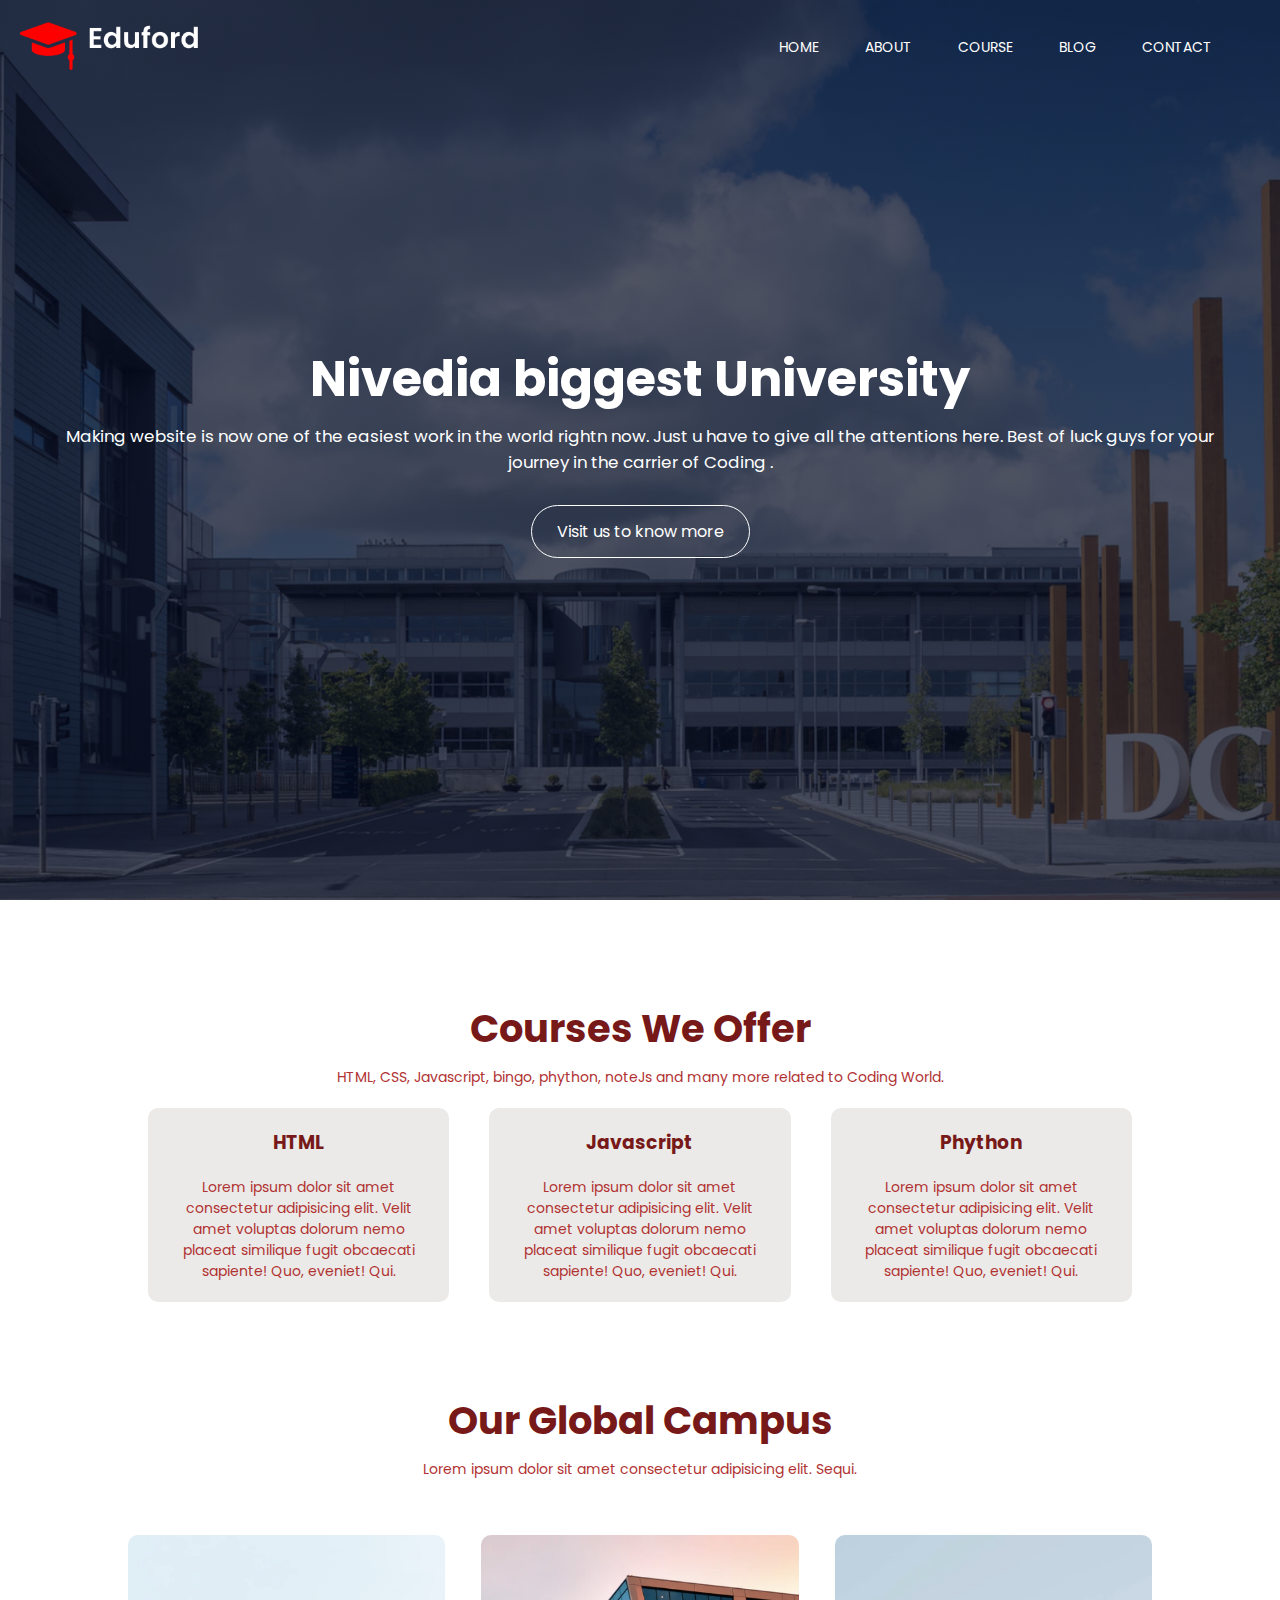
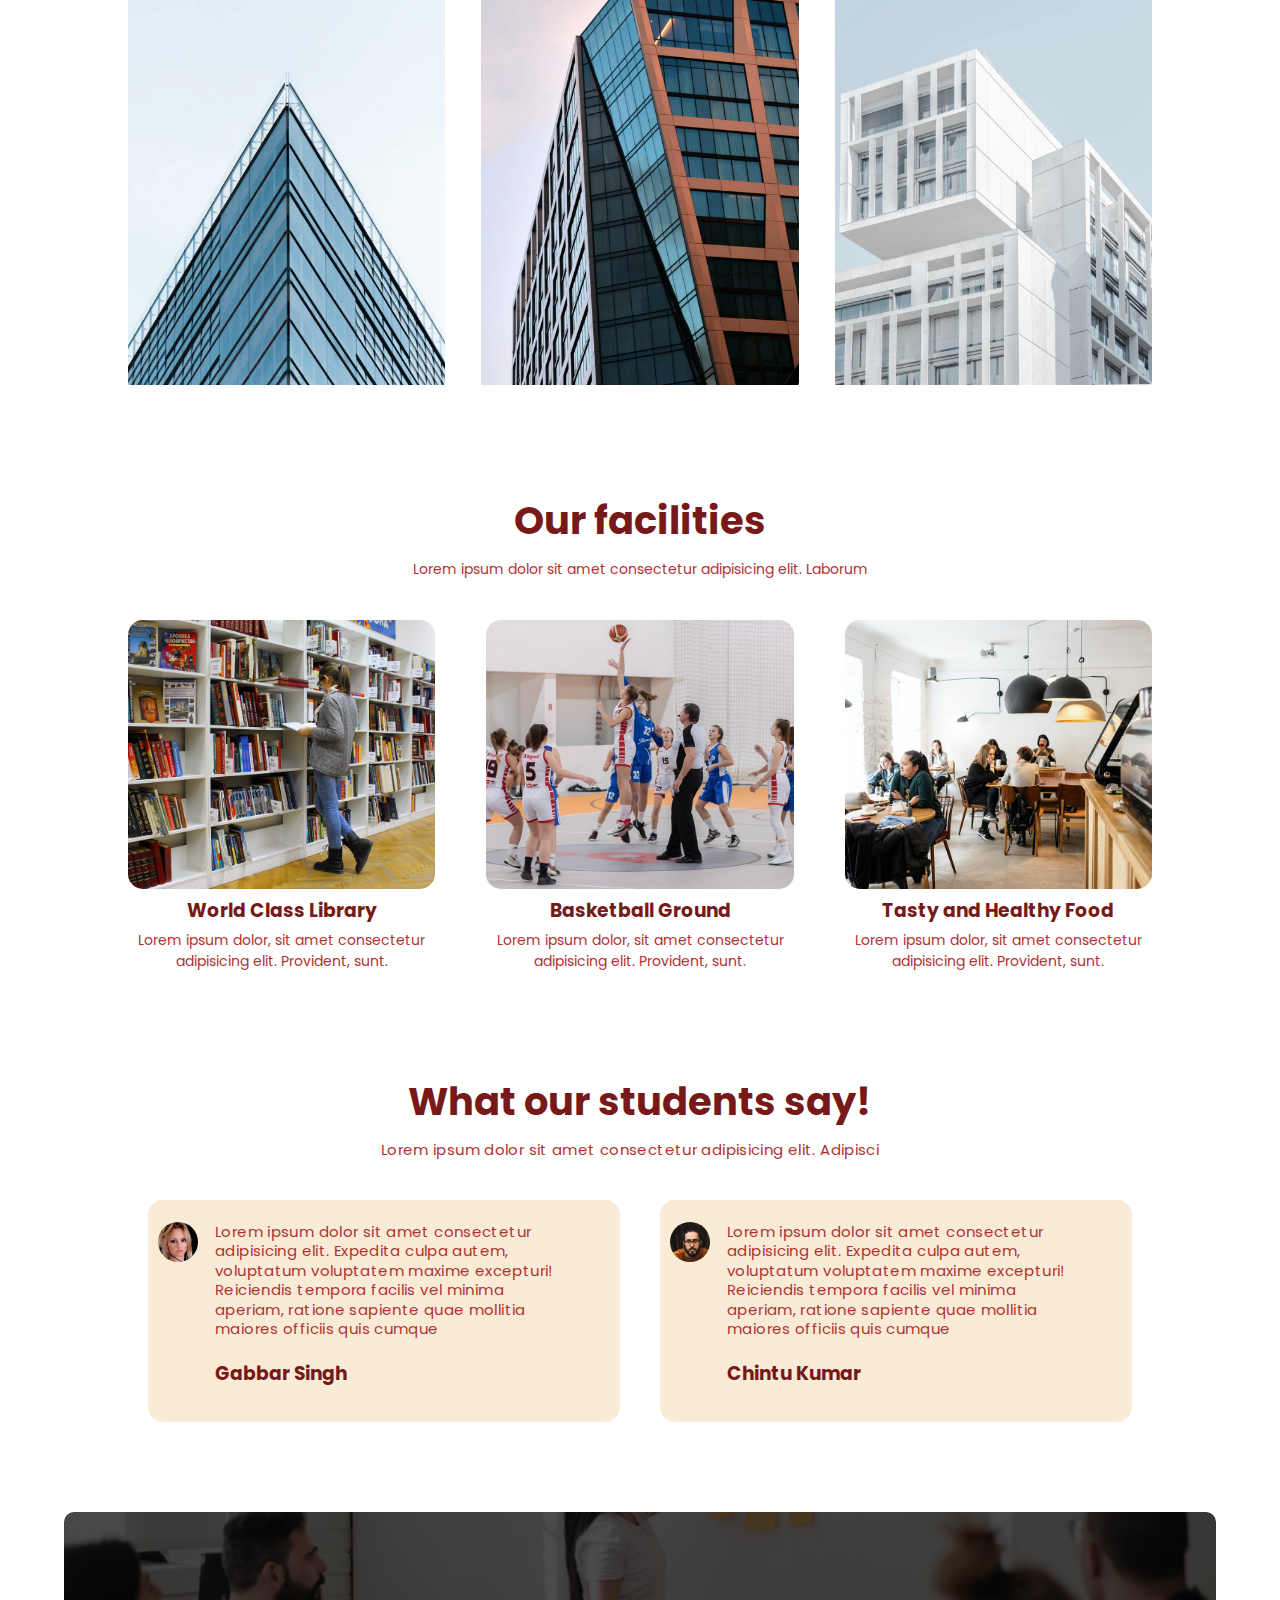
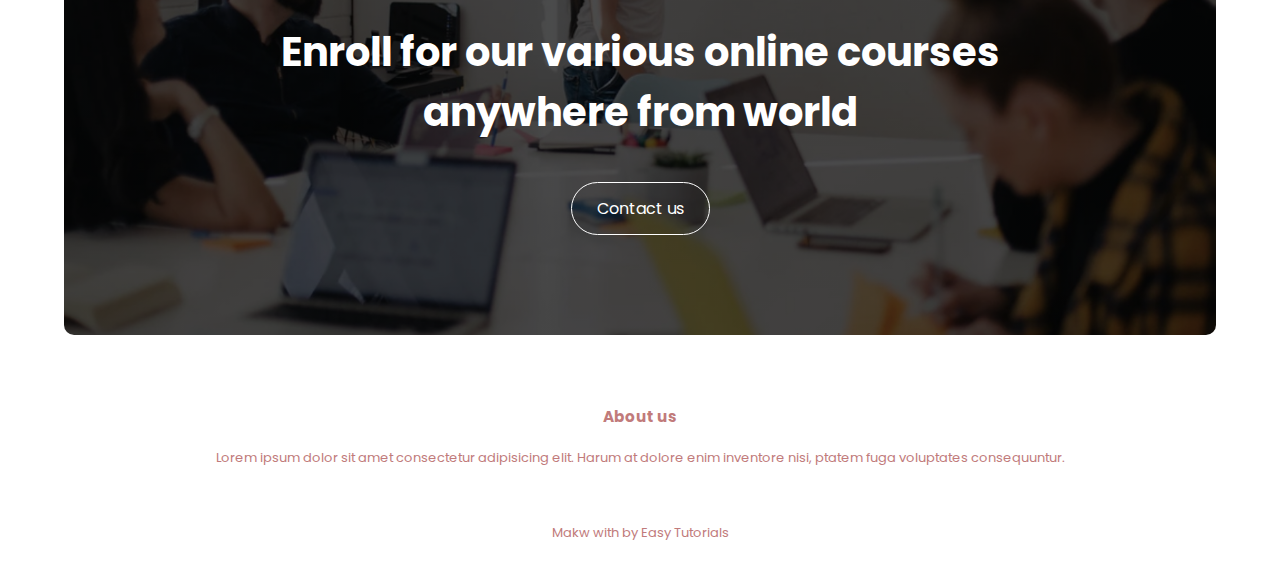
<file: index.html>
<!DOCTYPE html>
<html lang="en">

<head>
    <meta charset="UTF-8">
    <meta name="viewport" content="width=device-width, initial-scale=1.0">
    <title>Edufort-trust our education-collage of south nivedia</title>
    <link rel="stylesheet" href="style.css">
    <link rel="stylesheet" href="mediaquery.css">
    <link rel="preconnect" href="https://fonts.googleapis.com">
    <link rel="preconnect" href="https://fonts.gstatic.com" crossorigin>
    <link href="https://fonts.googleapis.com/css2?family=Poppins:wght@200;300;400;500;600;700&display=swap"
        rel="stylesheet">
    <link rel="stylesheet" href="https://cdnjs.cloudflare.com/ajax/libs/font-awesome/6.4.2/css/all.min.css"
        integrity="sha512-z3gLpd7yknf1YoNbCzqRKc4qyor8gaKU1qmn+CShxbuBusANI9QpRohGBreCFkKxLhei6S9CQXFEbbKuqLg0DA=="
        crossorigin="anonymous" referrerpolicy="no-referrer" />
</head>

<body>
    <section class="header">
        <nav>
            <a href="index.html"><img src="Image/logo.png" alt=""></a>

            <div class="nav-links" id="navlinks">
                <i class="fa-solid fa-xmark" onclick="hidemenu()"></i>
                <ul>
                    <li><a href="index.html">HOME</a></li>
                    <li><a href="about.html">ABOUT</a></li>
                    <li><a href="course.html">COURSE</a></li>
                    <li><a href="blog.html">BLOG</a></li>
                    <li><a href="contact.html">CONTACT</a></li>
                </ul>
            </div>
            <i class="fa-solid fa-bars" id="icon" onclick='showmenu()'></i>
        </nav>
        <div class="text-box">
            <h1>Nivedia biggest University</h1>
            <p style="padding-top: 07px;">Making website is now one of the easiest work in the world rightn now. Just u
                have to give all the attentions here. Best of luck guys for your journey in the carrier of Coding .</p>
            <a href="" class="hero-btn">Visit us to know more</a>
        </div>
    </section>

    <section class="course">
        <h1>Courses We Offer</h1>
        <p class="ok">HTML, CSS, Javascript, bingo, phython, noteJs and many more related to Coding World.</p>

        <div class="row">
            <div class="course-col">
                <h3>HTML</h3>
                <p>Lorem ipsum dolor sit amet consectetur adipisicing elit. Velit amet voluptas dolorum nemo placeat similique fugit obcaecati sapiente! Quo, eveniet! Qui.</p>
            </div>
            <div class="course-col">
                <h3>Javascript</h3>
                <p>Lorem ipsum dolor sit amet consectetur adipisicing elit. Velit amet voluptas dolorum nemo placeat similique fugit obcaecati sapiente! Quo, eveniet! Qui.</p>
            </div>
            <div class="course-col">
                <h3>Phython</h3>
                <p>Lorem ipsum dolor sit amet consectetur adipisicing elit. Velit amet voluptas dolorum nemo placeat similique fugit obcaecati sapiente! Quo, eveniet! Qui. </p>
            </div>
        </div>
    </section>

    <section class="campus">
        <h1>Our Global Campus</h1>
        <p class="ok">Lorem ipsum dolor sit amet consectetur adipisicing elit. Sequi.</p>
        <div class="row" style="margin-top: 55px;">
            <div class="campus-col">
                <img src="Image/london.png" alt="">
                <div class="layer">
                    <h3>LONDON</h3>
                </div>
            </div>
            <div class="campus-col">
                <img src="Image/newyork.png" alt="">
                <div class="layer">
                    <h3>NEW YORK</h3>
                </div>
            </div>
            <div class="campus-col">
                <img src="Image/washington.png" alt="">
                <div class="layer">
                    <h3>WASHINGTON</h3>
                </div>
            </div>
        </div>

        <section class="facilities">
            <h1>Our facilities</h1>
            <p class="ok">Lorem ipsum dolor sit amet consectetur adipisicing elit. Laborum</p>
            <div class="row">
                <div class="facilities-col">
                    <img src="Image/library.png" alt="">
                    <h3>World Class Library</h3>
                    <p>Lorem ipsum dolor, sit amet consectetur adipisicing elit. Provident, sunt.</p>
                </div>
                <div class="facilities-col">
                    <img src="Image/basketball.png" alt="">
                    <h3>Basketball Ground</h3>
                    <p>Lorem ipsum dolor, sit amet consectetur adipisicing elit. Provident, sunt.</p>
                </div>
                <div class="facilities-col">
                    <img src="Image/cafeteria.png" alt="">
                    <h3>Tasty and Healthy Food</h3>
                    <p>Lorem ipsum dolor, sit amet consectetur adipisicing elit. Provident, sunt.</p>
                </div>
            </div>
        </section>

        <section class="testimonials">
            <h1>What our students say!</h1>
            <p class="ok">Lorem ipsum dolor sit amet consectetur adipisicing elit. Adipisci</p>

            <div class="row">
                <div class="testimonials-col">
                    <img src="Image/user1.jpg" alt="">
                    <div class="content">
                    <p>Lorem ipsum dolor sit amet consectetur adipisicing elit. Expedita culpa autem, voluptatum voluptatem maxime excepturi! Reiciendis tempora facilis vel minima aperiam, ratione sapiente quae mollitia maiores officiis quis cumque </p>
                    <h3>Gabbar Singh</h3>
                    <i class="fa-solid fa-star"></i>
                    <i class="fa-solid fa-star"></i>
                    <i class="fa-solid fa-star"></i>
                    <i class="fa-solid fa-star"></i>
                    <i class="fa-regular fa-star"></i>
                </div>
                </div>
                <div class="testimonials-col">
                    <img src="Image/user2.jpg" alt="">
                    <div class="content1">
                    <p>Lorem ipsum dolor sit amet consectetur adipisicing elit. Expedita culpa autem, voluptatum voluptatem maxime excepturi! Reiciendis tempora facilis vel minima aperiam, ratione sapiente quae mollitia maiores officiis quis cumque</p>
                    <h3>Chintu Kumar</h3>
                    <i class="fa-solid fa-star"></i>
                    <i class="fa-solid fa-star"></i>
                    <i class="fa-solid fa-star"></i>
                    <i class="fa-solid fa-star"></i>
                    <i class="fa-regular fa-star"></i>
                </div>
                </div>
            </div>
        </section>
    </section>

    <section class="ctn">
        <h1>Enroll for our various online courses <br> anywhere from world</h1>
        <a href="" class="hero-btn">Contact us</a>
    </section>

    <section class="footer">
        <h3>About us</h3>
        <p>Lorem ipsum dolor sit amet consectetur adipisicing elit. Harum at dolore enim inventore nisi, ptatem fuga voluptates consequuntur.</p>
        <div class="icon">
            <i class="fa-brands fa-facebook"></i>
            <i class="fa-brands fa-instagram"></i>
            <i class="fa-brands fa-twitter"></i>
            <i class="fa-brands fa-linkedin"></i>
        </div>
        <p>Makw with <i class="fa-regular fa-heart"></i> by Easy Tutorials</p>
    </section>


    <!-- -----------javascript---------- -->

    <script>

        var navlinks = document.getElementById("navlinks");
        function showmenu() {
            navlinks.mediaquery.right = "0px";
        }

        function hidemenu() {
            navlinks.mediaquery.right = "-220px";
        }
    </script>
</body>

</html>
</file>
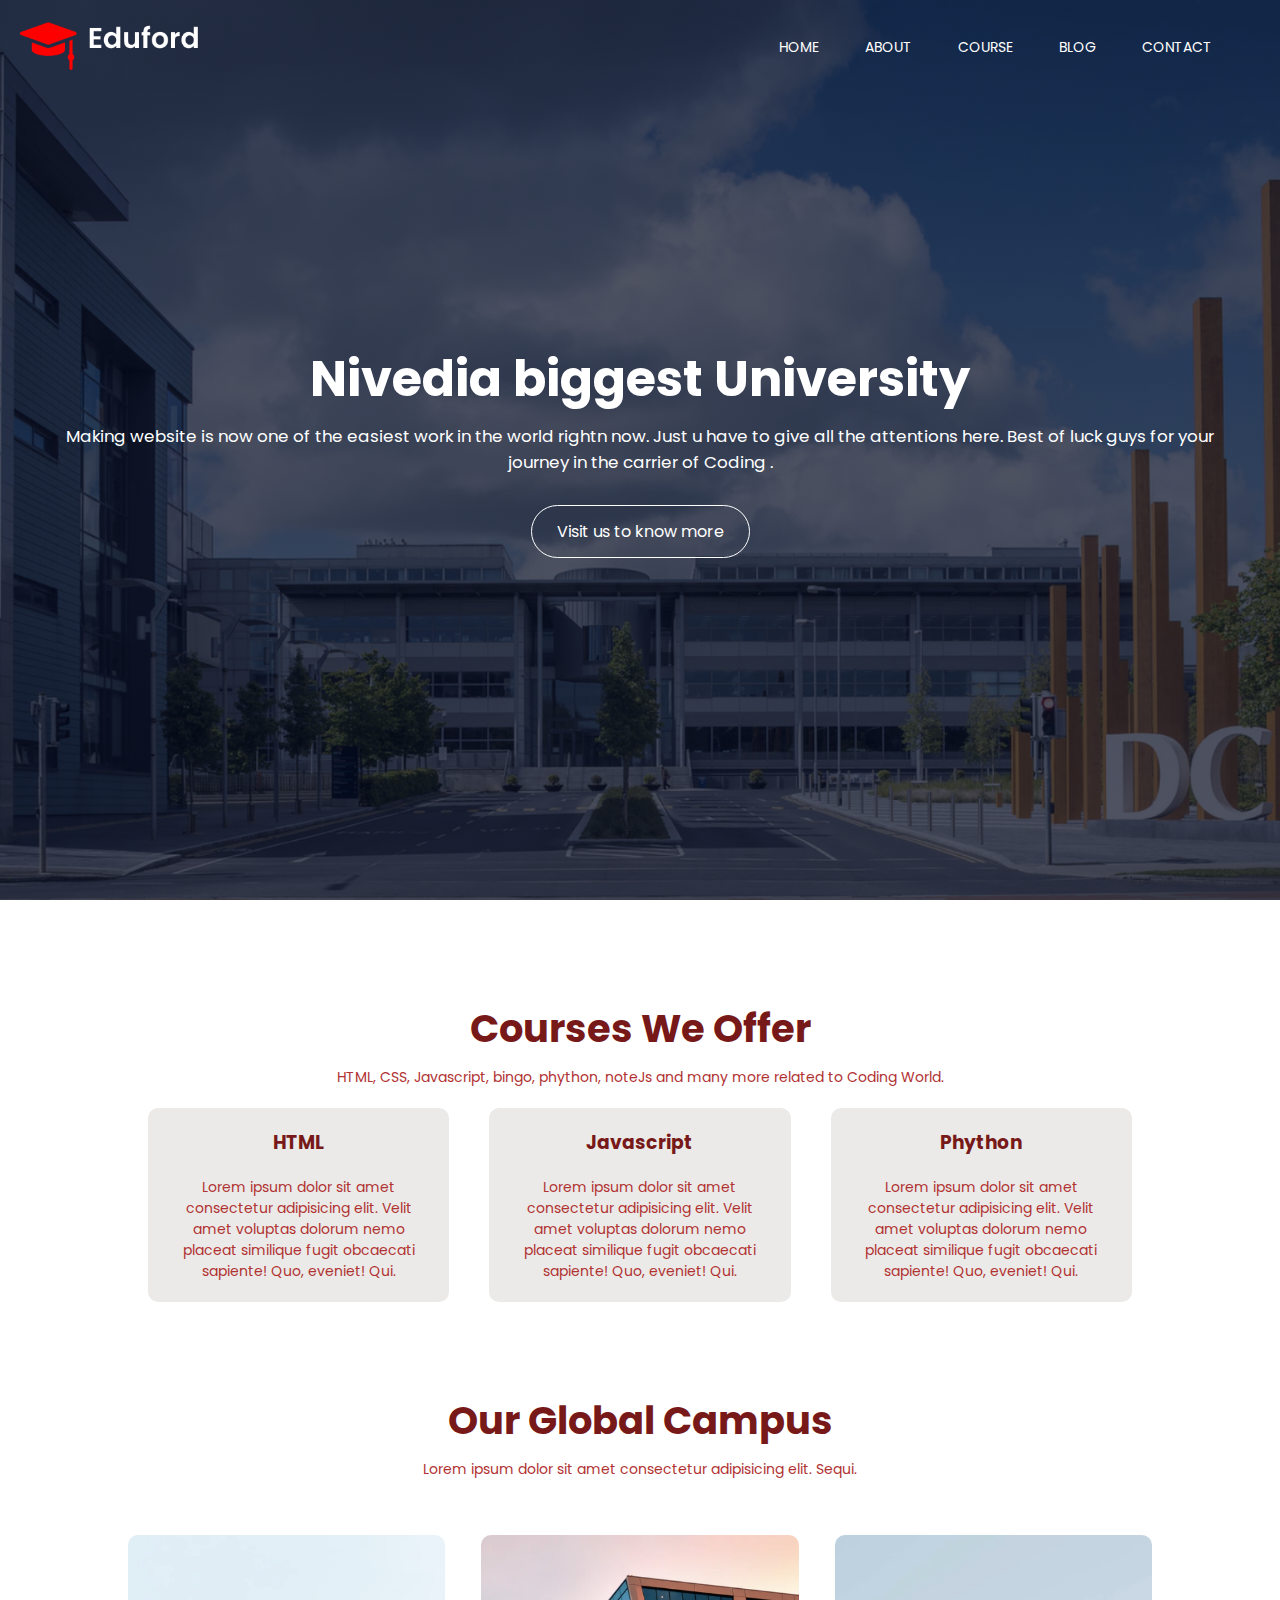
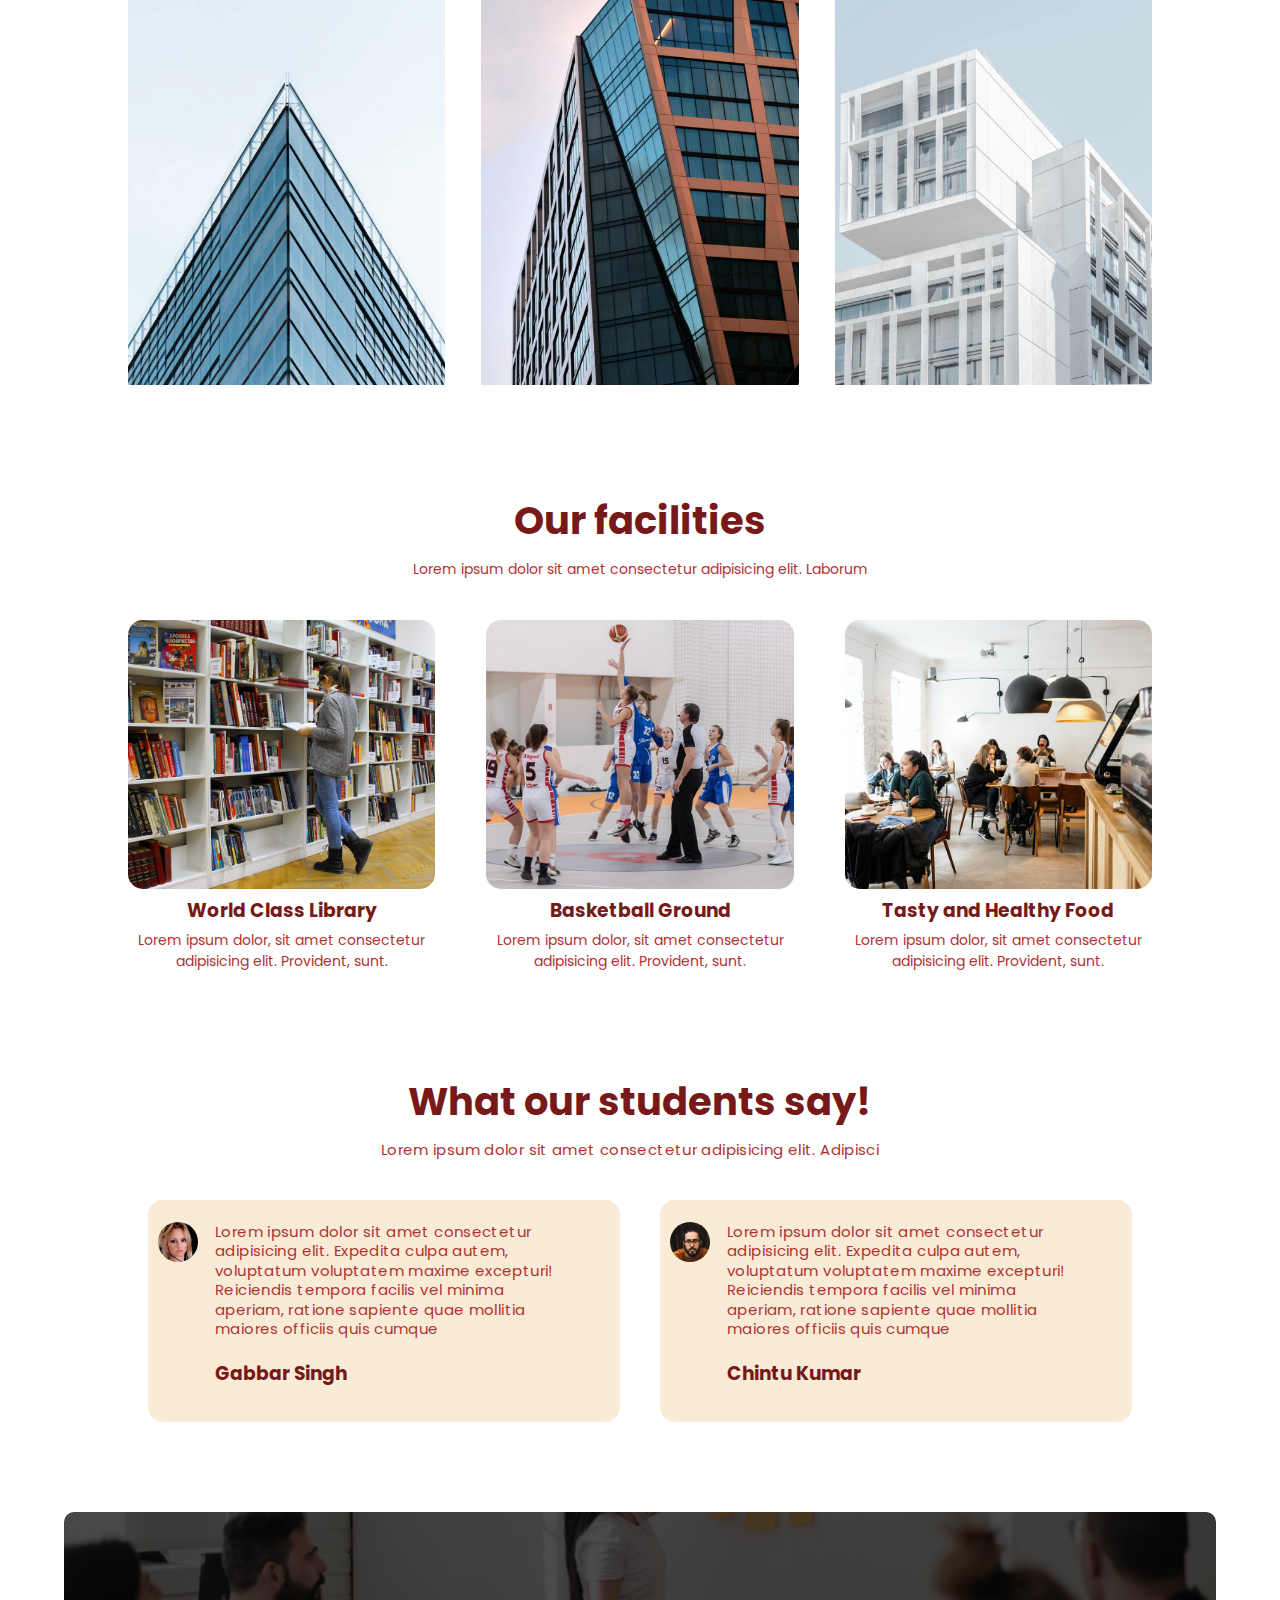
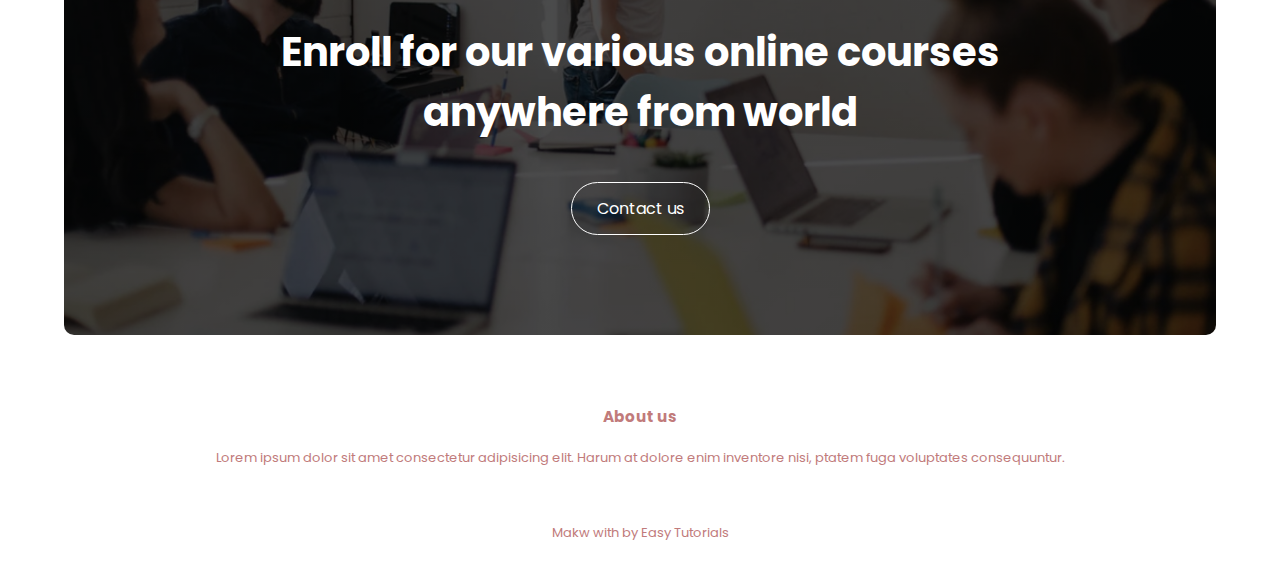
<file: Project/index.html>
<!DOCTYPE html>
<html lang="en">

<head>
    <meta charset="UTF-8">
    <meta name="viewport" content="width=device-width, initial-scale=1.0">
    <title>Edufort-trust our education-collage of south nivedia</title>
    <link rel="stylesheet" href="style.css">
    <link rel="stylesheet" href="mediaquery.css">
    <link rel="preconnect" href="https://fonts.googleapis.com">
    <link rel="preconnect" href="https://fonts.gstatic.com" crossorigin>
    <link href="https://fonts.googleapis.com/css2?family=Poppins:wght@200;300;400;500;600;700&display=swap"
        rel="stylesheet">
    <link rel="stylesheet" href="https://cdnjs.cloudflare.com/ajax/libs/font-awesome/6.4.2/css/all.min.css"
        integrity="sha512-z3gLpd7yknf1YoNbCzqRKc4qyor8gaKU1qmn+CShxbuBusANI9QpRohGBreCFkKxLhei6S9CQXFEbbKuqLg0DA=="
        crossorigin="anonymous" referrerpolicy="no-referrer" />
</head>

<body>
    <section class="header">
        <nav>
            <a href="index.html"><img src="Image/logo.png" alt=""></a>

            <div class="nav-links" id="navlinks">
                    <i class="fa-solid fa-xmark" id="close-icon" onclick="hideMenu()"></i>
                <ul>
                    <li><a href="index.html">HOME</a></li>
                    <li><a href="about.html">ABOUT</a></li>
                    <li><a href="course.html">COURSE</a></li>
                    <li><a href="blog.html">BLOG</a></li>
                    <li><a href="contact.html">CONTACT</a></li>
                </ul>
            </div>
                <i class="fa-solid fa-bars" id="icon" onclick="showMenu()"></i>
        </nav>
        <div class="text-box">
            <h1>Nivedia biggest University</h1>
            <p style="padding-top: 07px;">Making website is now one of the easiest work in the world rightn now. Just u
                have to give all the attentions here. Best of luck guys for your journey in the carrier of Coding .</p>
            <a href="" class="hero-btn">Visit us to know more</a>
        </div>
    </section>

    <section class="course">
        <h1>Courses We Offer</h1>
        <p class="ok">HTML, CSS, Javascript, bingo, phython, noteJs and many more related to Coding World.</p>

        <div class="row">
            <div class="course-col">
                <h3>HTML</h3>
                <p>Lorem ipsum dolor sit amet consectetur adipisicing elit. Velit amet voluptas dolorum nemo placeat similique fugit obcaecati sapiente! Quo, eveniet! Qui.</p>
            </div>
            <div class="course-col">
                <h3>Javascript</h3>
                <p>Lorem ipsum dolor sit amet consectetur adipisicing elit. Velit amet voluptas dolorum nemo placeat similique fugit obcaecati sapiente! Quo, eveniet! Qui.</p>
            </div>
            <div class="course-col">
                <h3>Phython</h3>
                <p>Lorem ipsum dolor sit amet consectetur adipisicing elit. Velit amet voluptas dolorum nemo placeat similique fugit obcaecati sapiente! Quo, eveniet! Qui. </p>
            </div>
        </div>
    </section>

    <section class="campus">
        <h1>Our Global Campus</h1>
        <p class="ok">Lorem ipsum dolor sit amet consectetur adipisicing elit. Sequi.</p>
        <div class="row" style="margin-top: 55px;">
            <div class="campus-col">
                <img src="Image/london.png" alt="">
                <div class="layer">
                    <h3>LONDON</h3>
                </div>
            </div>
            <div class="campus-col">
                <img src="Image/newyork.png" alt="">
                <div class="layer">
                    <h3>NEW YORK</h3>
                </div>
            </div>
            <div class="campus-col">
                <img src="Image/washington.png" alt="">
                <div class="layer">
                    <h3>WASHINGTON</h3>
                </div>
            </div>
        </div>

        <section class="facilities">
            <h1>Our facilities</h1>
            <p class="ok">Lorem ipsum dolor sit amet consectetur adipisicing elit. Laborum</p>
            <div class="row">
                <div class="facilities-col">
                    <img src="Image/library.png" alt="">
                    <h3>World Class Library</h3>
                    <p>Lorem ipsum dolor, sit amet consectetur adipisicing elit. Provident, sunt.</p>
                </div>
                <div class="facilities-col">
                    <img src="Image/basketball.png" alt="">
                    <h3>Basketball Ground</h3>
                    <p>Lorem ipsum dolor, sit amet consectetur adipisicing elit. Provident, sunt.</p>
                </div>
                <div class="facilities-col">
                    <img src="Image/cafeteria.png" alt="">
                    <h3>Tasty and Healthy Food</h3>
                    <p>Lorem ipsum dolor, sit amet consectetur adipisicing elit. Provident, sunt.</p>
                </div>
            </div>
        </section>

        <section class="testimonials">
            <h1>What our students say!</h1>
            <p class="ok">Lorem ipsum dolor sit amet consectetur adipisicing elit. Adipisci</p>

            <div class="row">
                <div class="testimonials-col">
                    <img src="Image/user1.jpg" alt="">
                    <div class="content">
                    <p>Lorem ipsum dolor sit amet consectetur adipisicing elit. Expedita culpa autem, voluptatum voluptatem maxime excepturi! Reiciendis tempora facilis vel minima aperiam, ratione sapiente quae mollitia maiores officiis quis cumque </p>
                    <h3>Gabbar Singh</h3>
                    <i class="fa-solid fa-star"></i>
                    <i class="fa-solid fa-star"></i>
                    <i class="fa-solid fa-star"></i>
                    <i class="fa-solid fa-star"></i>
                    <i class="fa-regular fa-star"></i>
                </div>
                </div>
                <div class="testimonials-col">
                    <img src="Image/user2.jpg" alt="">
                    <div class="content1">
                    <p>Lorem ipsum dolor sit amet consectetur adipisicing elit. Expedita culpa autem, voluptatum voluptatem maxime excepturi! Reiciendis tempora facilis vel minima aperiam, ratione sapiente quae mollitia maiores officiis quis cumque</p>
                    <h3>Chintu Kumar</h3>
                    <i class="fa-solid fa-star"></i>
                    <i class="fa-solid fa-star"></i>
                    <i class="fa-solid fa-star"></i>
                    <i class="fa-solid fa-star"></i>
                    <i class="fa-regular fa-star"></i>
                </div>
                </div>
            </div>
        </section>
    </section>

    <section class="ctn">
        <h1>Enroll for our various online courses <br> anywhere from world</h1>
        <a href="" class="hero-btn">Contact us</a>
    </section>

    <section class="footer">
        <h3>About us</h3>
        <p>Lorem ipsum dolor sit amet consectetur adipisicing elit. Harum at dolore enim inventore nisi, ptatem fuga voluptates consequuntur.</p>
        <div class="icon">
            <i class="fa-brands fa-facebook"></i>
            <i class="fa-brands fa-instagram"></i>
            <i class="fa-brands fa-twitter"></i>
            <i class="fa-brands fa-linkedin"></i>
        </div>
        <p>Makw with <i class="fa-regular fa-heart"></i> by Easy Tutorials</p>
    </section>


    <!-- -----------javascript---------- -->

<script src="script.js"></script>
</body>

</html>
</file>
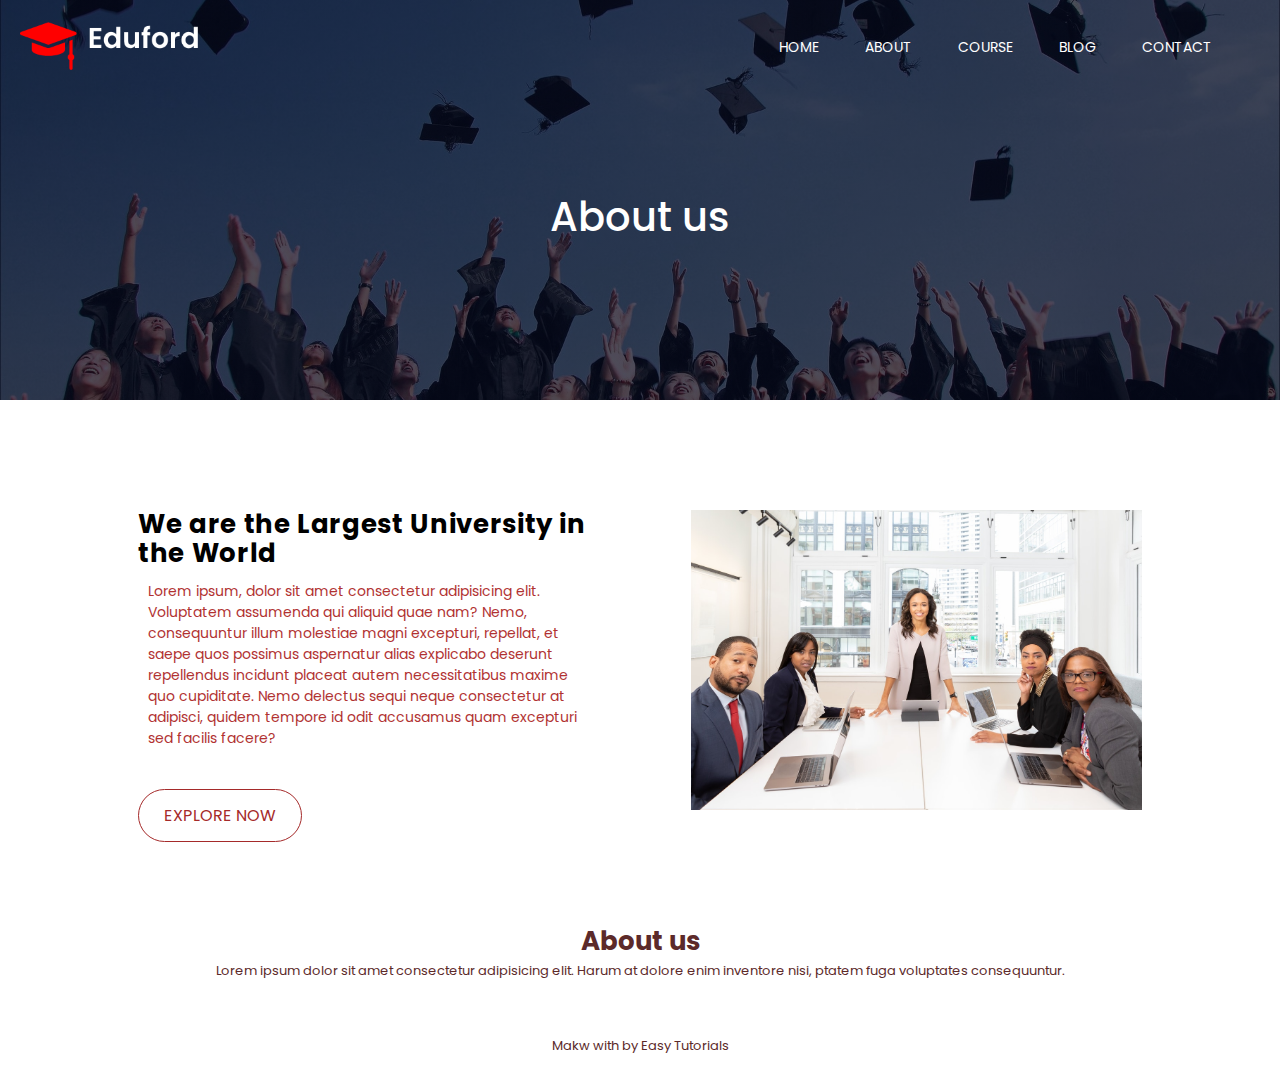
<file: about.html>
<!DOCTYPE html>
<html lang="en">

<head>
    <meta charset="UTF-8">
    <meta name="viewport" content="width=device-width, initial-scale=1.0">
    <title>Edufort-trust our education-collage of south nivedia</title>
    <link rel="stylesheet" href="style.css">
    <link rel="stylesheet" href="mediaquery.css">
    <link rel="preconnect" href="https://fonts.googleapis.com">
    <link rel="preconnect" href="https://fonts.gstatic.com" crossorigin>
    <link href="https://fonts.googleapis.com/css2?family=Poppins:wght@200;300;400;500;600;700&display=swap"
        rel="stylesheet">
    <link rel="stylesheet" href="https://cdnjs.cloudflare.com/ajax/libs/font-awesome/6.4.2/css/all.min.css"
        integrity="sha512-z3gLpd7yknf1YoNbCzqRKc4qyor8gaKU1qmn+CShxbuBusANI9QpRohGBreCFkKxLhei6S9CQXFEbbKuqLg0DA=="
        crossorigin="anonymous" referrerpolicy="no-referrer" />
</head>

<body>

    <section class="sub-header">
        <nav>
            <a href="index.html"><img src="Image/logo.png" alt=""></a>

            <div class="nav-links" id="navlinks">
                <i class="fa-solid fa-xmark" onclick="hidemenu()"></i>
                <ul>
                    <li><a href="index.html">HOME</a></li>
                    <li><a href="about.html">ABOUT</a></li>
                    <li><a href="course.html">COURSE</a></li>
                    <li><a href="blog.html">BLOG</a></li>
                    <li><a href="contact.html">CONTACT</a></li>
                </ul>
            </div>
            <i class="fa-solid fa-bars" id="icon" onclick='showmenu()'></i>
        </nav>
        <H1 class="heading">About us</H1>
    </section>

<!-- ---------------about uss container------------ -->

    <section class="about-us">
        <div class="row">
            <div class="about-col">
                <h1>We are the Largest University in the World</h1>
                <p>Lorem ipsum, dolor sit amet consectetur adipisicing elit. Voluptatem assumenda qui aliquid quae nam? Nemo, consequuntur illum molestiae magni excepturi, repellat, et saepe quos possimus aspernatur alias explicabo deserunt repellendus incidunt placeat autem necessitatibus maxime quo cupiditate. Nemo delectus sequi neque consectetur at adipisci, quidem tempore id odit accusamus quam excepturi sed facilis facere?</p>
                <a href="" class="hero-btn explore-but">EXPLORE NOW</a>
            </div>
            <div class="about-col">
                <img src="Image/about.jpg" alt="">
            </div>
        </div>
    </section>

<!-- -----------------footer--------------------- -->

    <section class="footer footer-2">
        <h1>About us</h1>
        <p>Lorem ipsum dolor sit amet consectetur adipisicing elit. Harum at dolore enim inventore nisi, ptatem fuga
            voluptates consequuntur.</p>
        <div class="icon">
            <i class="fa-brands fa-facebook"></i>
            <i class="fa-brands fa-instagram"></i>
            <i class="fa-brands fa-twitter"></i>
            <i class="fa-brands fa-linkedin"></i>
        </div>
        <p>Makw with <i class="fa-regular fa-heart"></i> by Easy Tutorials</p>
    </section>


    <!-- -----------javascript---------- -->

    <script>

        var navlinks = document.getElementById("navlinks");
        function showmenu() {
            navlinks.mediaquery.right = "0px";
        }

        function hidemenu() {
            navlinks.mediaquery.right = "-220px";
        }
    </script>
</body>

</html>
</file>
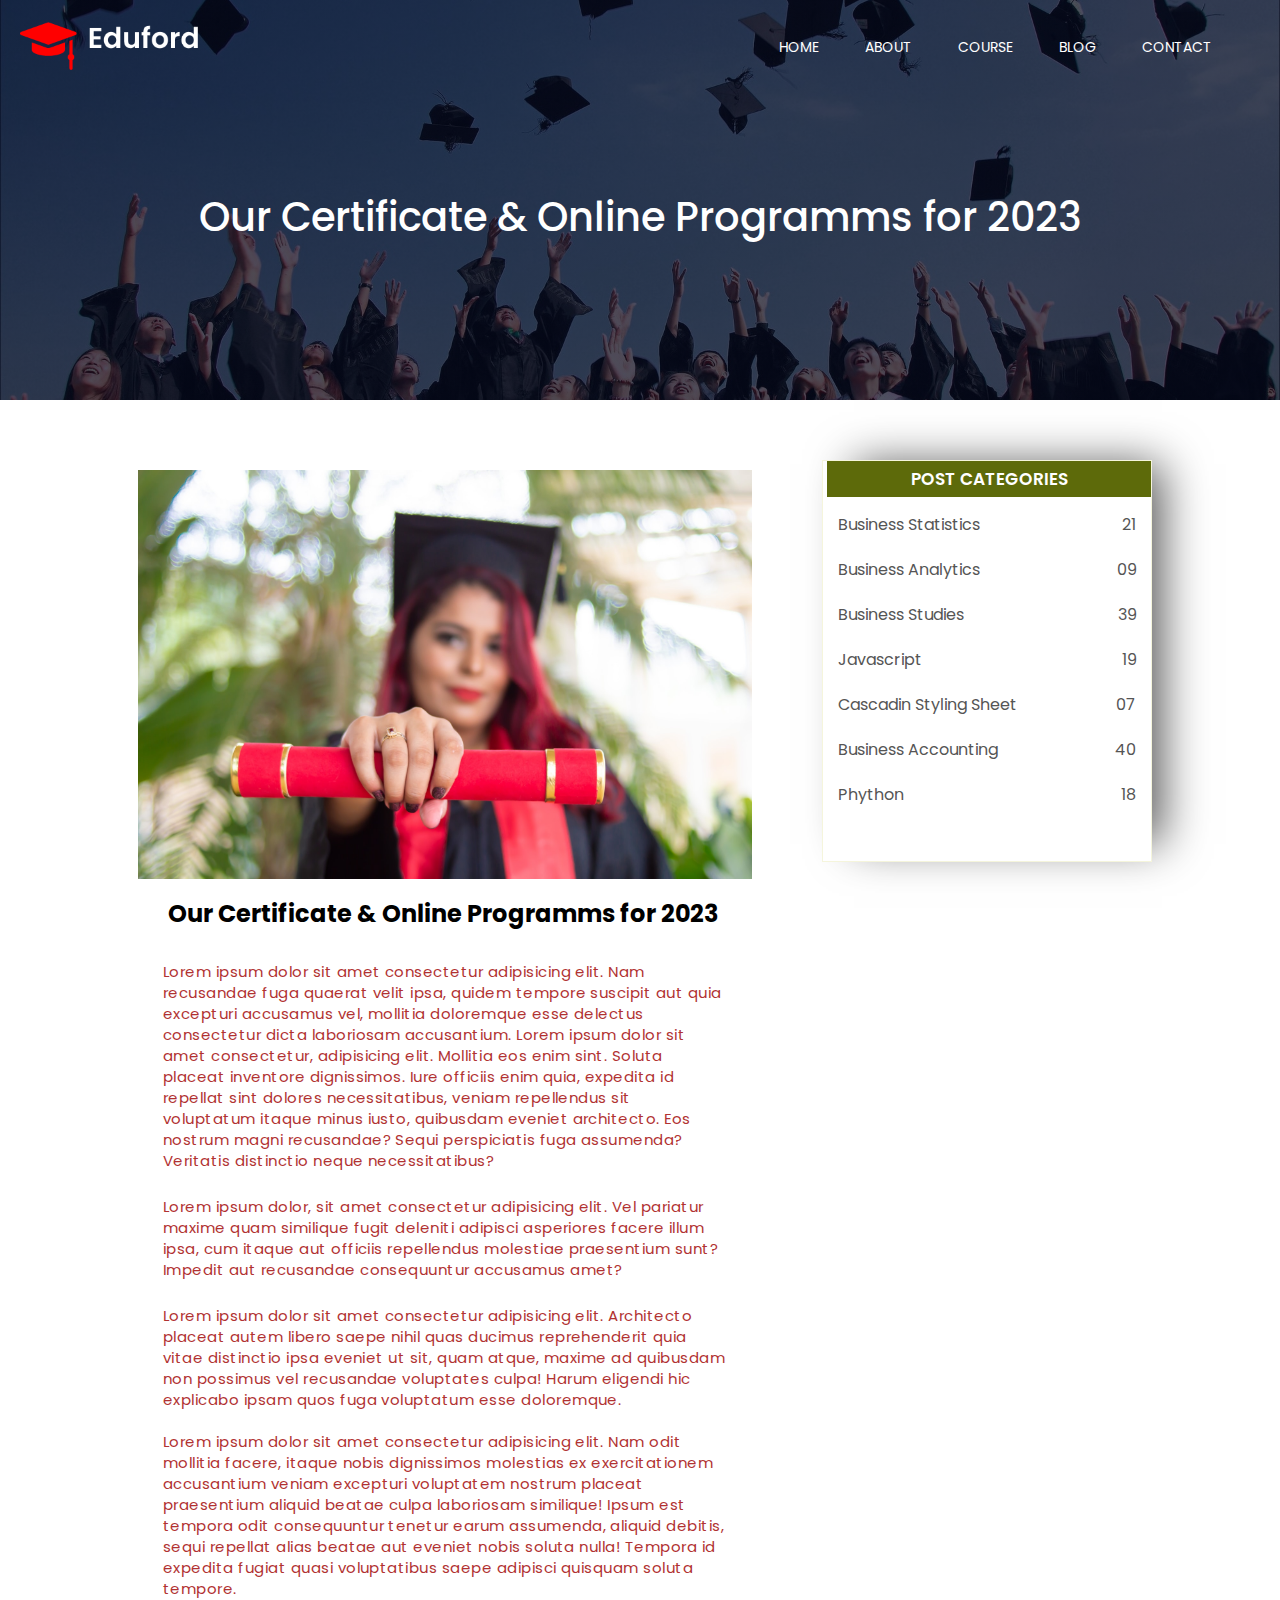
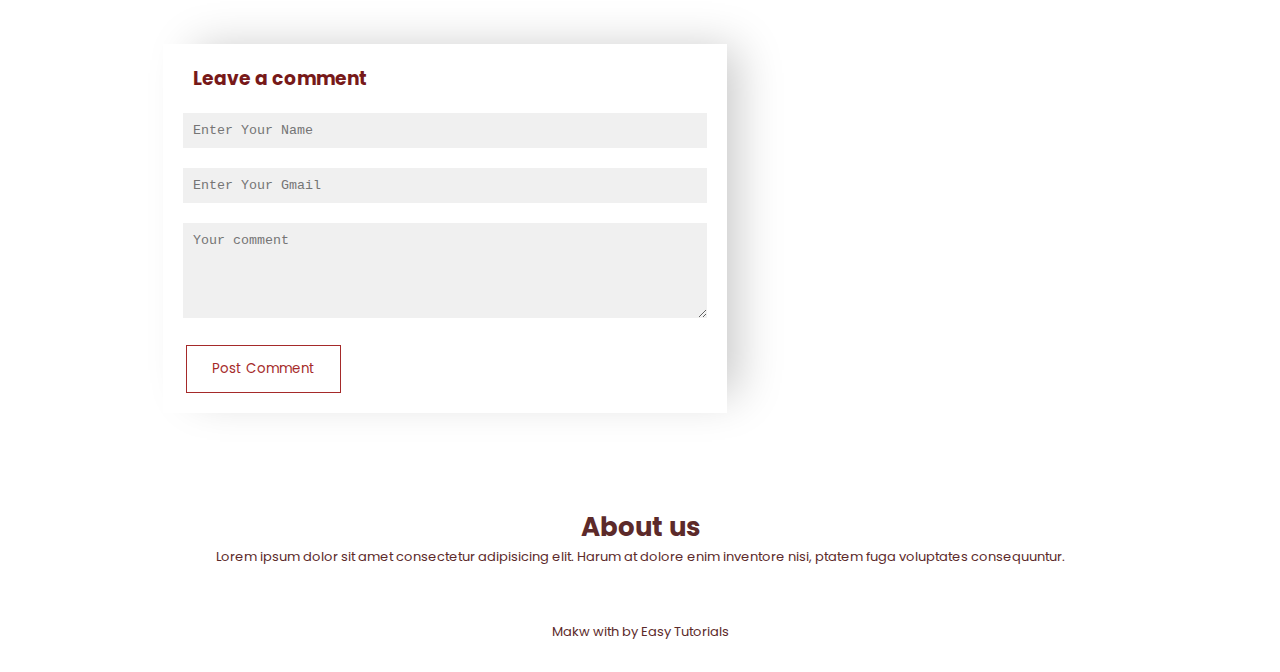
<file: blog.html>
<!DOCTYPE html>
<html lang="en">

<head>
    <meta charset="UTF-8">
    <meta name="viewport" content="width=device-width, initial-scale=1.0">
    <title>Edufort-trust our education-collage of south nivedia</title>
    <link rel="stylesheet" href="style.css">
    <link rel="stylesheet" href="mediaquery.css">
    <link rel="preconnect" href="https://fonts.googleapis.com">
    <link rel="preconnect" href="https://fonts.gstatic.com" crossorigin>
    <link href="https://fonts.googleapis.com/css2?family=Poppins:wght@200;300;400;500;600;700&display=swap"
        rel="stylesheet">
    <link rel="stylesheet" href="https://cdnjs.cloudflare.com/ajax/libs/font-awesome/6.4.2/css/all.min.css"
        integrity="sha512-z3gLpd7yknf1YoNbCzqRKc4qyor8gaKU1qmn+CShxbuBusANI9QpRohGBreCFkKxLhei6S9CQXFEbbKuqLg0DA=="
        crossorigin="anonymous" referrerpolicy="no-referrer" />
</head>

<body>

    <section class="sub-header">
        <nav>
            <a href="index.html"><img src="Image/logo.png" alt=""></a>

            <div class="nav-links" id="navlinks">
                <i class="fa-solid fa-xmark" onclick="hidemenu()"></i>
                <ul>
                    <li><a href="index.html">HOME</a></li>
                    <li><a href="about.html">ABOUT</a></li>
                    <li><a href="course.html">COURSE</a></li>
                    <li><a href="blog.html">BLOG</a></li>
                    <li><a href="contact.html">CONTACT</a></li>
                </ul>
            </div>
            <i class="fa-solid fa-bars" id="icon" onclick='showmenu()'></i>
        </nav>
        <H1 class="heading blog-heading">Our Certificate & Online Programms for 2023</H1>
    </section>

    <!-- -----------Blog section----------- -->

    <section class="blog-content">

        <div class="row">
            <div class="blog-left">
                <img src="Image/certificate.jpg" alt="">
                <h2>Our Certificate & Online Programms for 2023</h2>
                <p style="padding-top: 30px;">Lorem ipsum dolor sit amet consectetur adipisicing elit. Nam recusandae fuga quaerat velit ipsa,
                    quidem tempore suscipit aut quia excepturi accusamus vel, mollitia doloremque esse delectus
                    consectetur dicta laboriosam accusantium. Lorem ipsum dolor sit amet consectetur, adipisicing elit.
                    Mollitia eos enim sint. Soluta placeat inventore dignissimos. Iure officiis enim quia, expedita id
                    repellat sint dolores necessitatibus, veniam repellendus sit voluptatum itaque minus iusto,
                    quibusdam eveniet architecto. Eos nostrum magni recusandae? Sequi perspiciatis fuga assumenda?
                    Veritatis distinctio neque necessitatibus?</p><br>
                <p>Lorem ipsum dolor, sit amet consectetur adipisicing elit. Vel pariatur maxime quam similique fugit
                    deleniti adipisci asperiores facere illum ipsa, cum itaque aut officiis repellendus molestiae
                    praesentium sunt? Impedit aut recusandae consequuntur accusamus amet?</p><br>
                <p>Lorem ipsum dolor sit amet consectetur adipisicing elit. Architecto placeat autem libero saepe nihil
                    quas ducimus reprehenderit quia vitae distinctio ipsa eveniet ut sit, quam atque, maxime ad
                    quibusdam non possimus vel recusandae voluptates culpa! Harum eligendi hic explicabo ipsam quos fuga
                    voluptatum esse doloremque.
                <p><br>
                <p style="padding-bottom: 20px;">Lorem ipsum dolor sit amet consectetur adipisicing elit. Nam odit mollitia facere, itaque nobis
                    dignissimos molestias ex exercitationem accusantium veniam excepturi voluptatem nostrum placeat
                    praesentium aliquid beatae culpa laboriosam similique! Ipsum est tempora odit consequuntur tenetur
                    earum assumenda, aliquid debitis, sequi repellat alias beatae aut eveniet nobis soluta nulla!
                    Tempora id expedita fugiat quasi voluptatibus saepe adipisci quisquam soluta tempore.</p>

                    <div class="comment-box">
                        <h3>Leave a comment</h3>

                        <form class="comment-form">
                            <input type="text" placeholder="Enter Your Name">
                            <input type="gmail" placeholder="Enter Your Gmail">
                            <textarea rows="5" placeholder="Your comment"></textarea>
                            <button type="submit" class="hero-btn explore-but blog-but">Post Comment</button>
                        </form>
                    </div>

            </div>
            <div class="blog-right">
                <h3>POST CATEGORIES</h3>
                <div>
                    <span>Business Statistics</span>
                    <span>21</span>
                </div>
                <div>
                    <span>Business Analytics</span>
                    <span>09</span>
                </div>
                <div>
                    <span>Business Studies</span>
                    <span>39</span>
                </div>
                <div>
                    <span>Javascript</span>
                    <span>19</span>
                </div>
                <div>
                    <span>Cascadin Styling Sheet</span>
                    <span>07</span>
                </div>
                <div>
                    <span>Business Accounting</span>
                    <span>40</span>
                </div>
                <div>
                    <span>Phython</span>
                    <span>18</span>
                </div>
            </div>
        </div>

    </section>

    <!-- -----------------footer--------------------- -->

    <section class="footer footer-2">
        <h1>About us</h1>
        <p>Lorem ipsum dolor sit amet consectetur adipisicing elit. Harum at dolore enim inventore nisi, ptatem fuga
            voluptates consequuntur.</p>
        <div class="icon">
            <i class="fa-brands fa-facebook"></i>
            <i class="fa-brands fa-instagram"></i>
            <i class="fa-brands fa-twitter"></i>
            <i class="fa-brands fa-linkedin"></i>
        </div>
        <p>Makw with <i class="fa-regular fa-heart"></i> by Easy Tutorials</p>
    </section>


    <!-- -----------javascript---------- -->

    <script>

        var navlinks = document.getElementById("navlinks");
        function showmenu() {
            navlinks.mediaquery.right = "0px";
        }

        function hidemenu() {
            navlinks.mediaquery.right = "-220px";
        }
    </script>
</body>

</html>
</file>
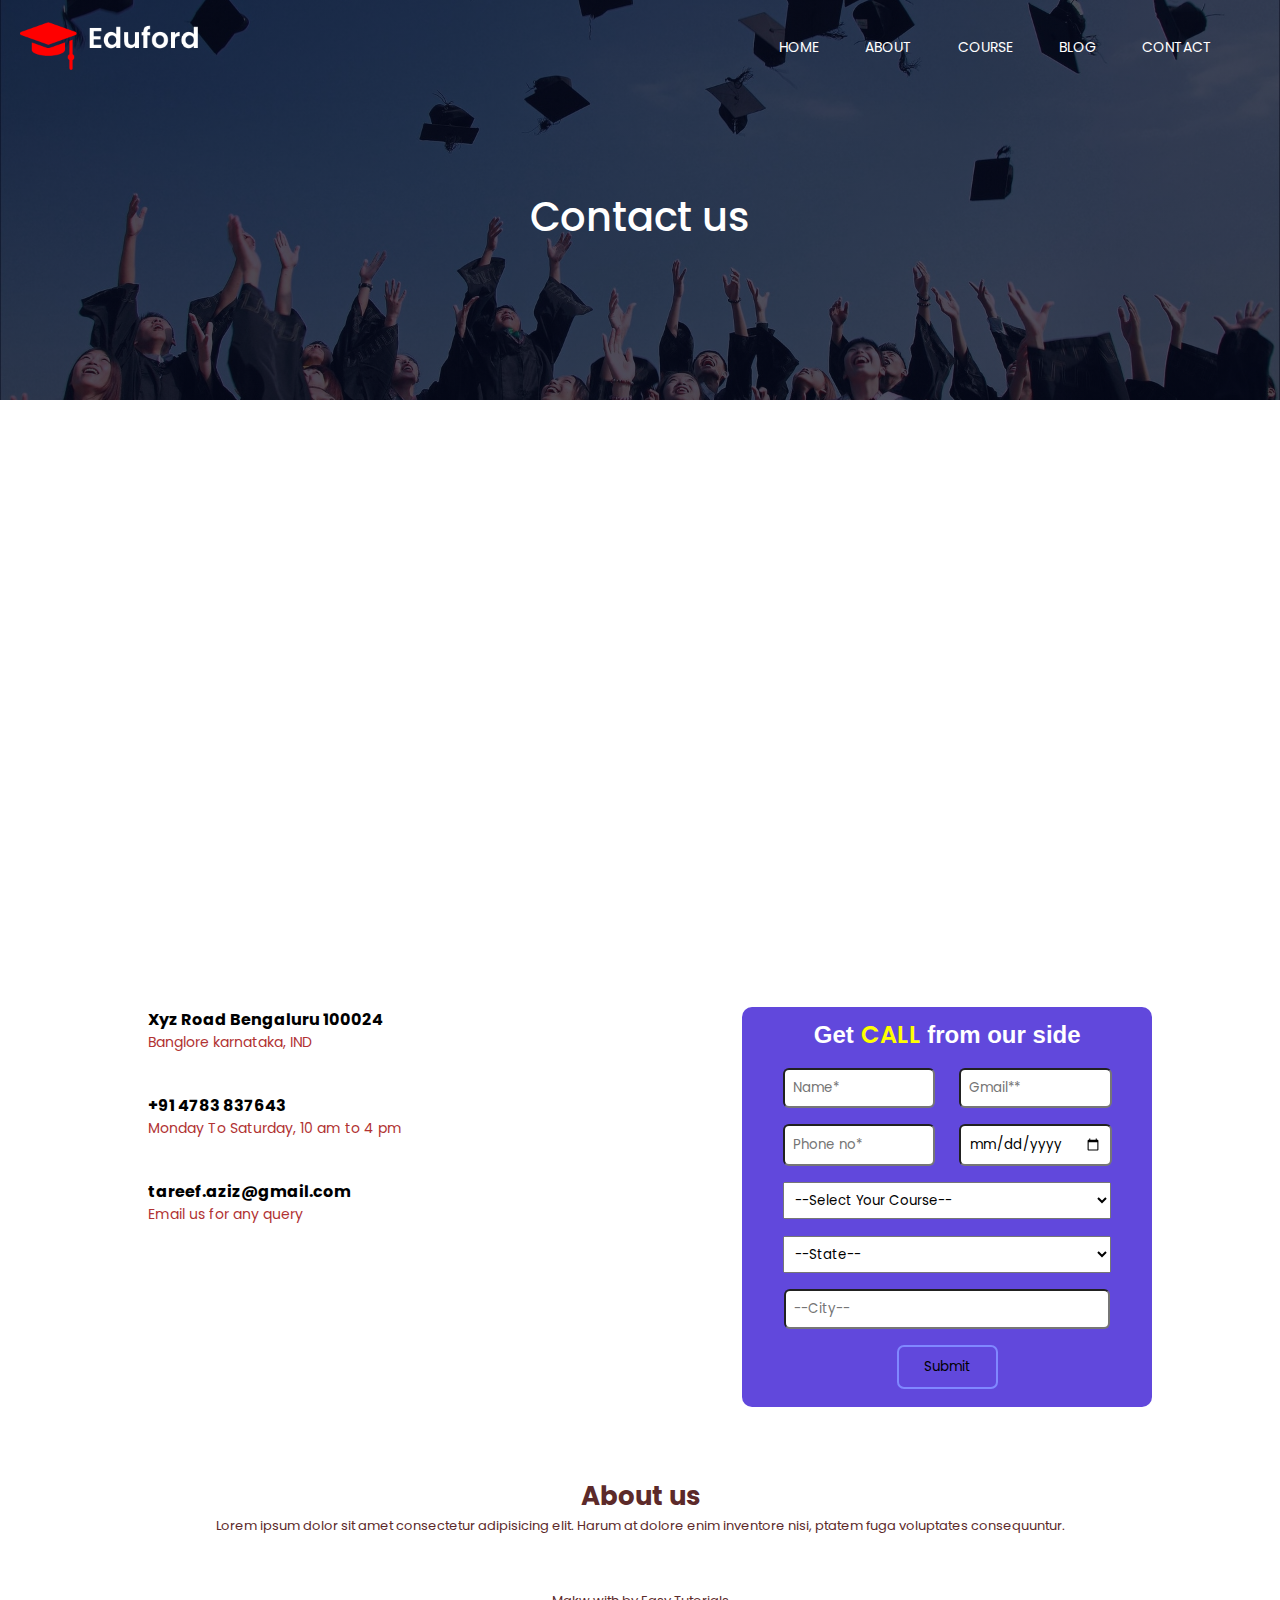
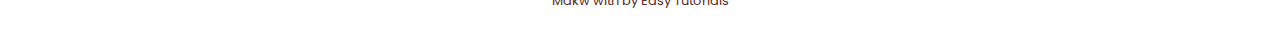
<file: contact.html>
<!DOCTYPE html>
<html lang="en">

<head>
    <meta charset="UTF-8">
    <meta name="viewport" content="width=device-width, initial-scale=1.0">
    <title>Edufort-trust our education-collage of south nivedia</title>
    <link rel="stylesheet" href="style.css">
    <link rel="stylesheet" href="mediaquery.css">
    <link rel="preconnect" href="https://fonts.googleapis.com">
    <link rel="preconnect" href="https://fonts.gstatic.com" crossorigin>
    <link href="https://fonts.googleapis.com/css2?family=Poppins:wght@200;300;400;500;600;700&display=swap"
        rel="stylesheet">
    <link rel="stylesheet" href="https://cdnjs.cloudflare.com/ajax/libs/font-awesome/6.4.2/css/all.min.css"
        integrity="sha512-z3gLpd7yknf1YoNbCzqRKc4qyor8gaKU1qmn+CShxbuBusANI9QpRohGBreCFkKxLhei6S9CQXFEbbKuqLg0DA=="
        crossorigin="anonymous" referrerpolicy="no-referrer" />
</head>

<body>

    <section class="sub-header">
        <nav>
            <a href="index.html"><img src="Image/logo.png" alt=""></a>

            <div class="nav-links" id="navlinks">
                <i class="fa-solid fa-xmark" onclick="hidemenu()"></i>
                <ul>
                    <li><a href="index.html">HOME</a></li>
                    <li><a href="about.html">ABOUT</a></li>
                    <li><a href="course.html">COURSE</a></li>
                    <li><a href="blog.html">BLOG</a></li>
                    <li><a href="contact.html">CONTACT</a></li>
                </ul>
            </div>
            <i class="fa-solid fa-bars" id="icon" onclick='showmenu()'></i>
        </nav>
        <H1 class="heading blog-heading">Contact us</H1>
    </section>

    <!-- -----------contact section----------- -->

    <section class="location">
        <iframe
            src="https://www.google.com/maps/embed?pb=!1m18!1m12!1m3!1d96077.24549768913!2d73.8319461839869!3d18.537729951129492!2m3!1f0!2f0!3f0!3m2!1i1024!2i768!4f13.1!3m3!1m2!1s0x3bc2c21d41873c77%3A0xd0e3fe4d2c2a2761!2sSavitribai%20Phule%20Pune%20University!5e0!3m2!1sen!2sin!4v1698934958788!5m2!1sen!2sin"
            width="600" height="450" style="border:0;" allowfullscreen="" loading="lazy"
            referrerpolicy="no-referrer-when-downgrade"></iframe>
    </section>

    <section class="contact-us">
        <div class="row">
            <div class="contact-col">
                <div>
                    <i class="fa-solid fa-house"></i>
                    <span>
                        <h5>Xyz Road Bengaluru 100024</h5>
                        <p>Banglore karnataka, IND</p>
                    </span>
                </div>
                <div class="call-section">
                    <i class="fa-solid fa-phone"></i>
                    <span>
                        <h5>+91 4783 837643</h5>
                        <p>Monday To Saturday, 10 am to 4 pm</p>
                    </span>
                    <div id="copy">
                        <p>Copy</p>
                    </div>
                </div>
                <div class="mail-section">
                    <i class="fa-regular fa-envelope"></i>
                    <span>
                        <h5>tareef.aziz@gmail.com</h5>
                        <p>Email us for any query</p>
                    </span>
                    <div id="copy">
                        <p>Copy</p>
                    </div>
                </div>
            </div>

            <!-- --------------right side-------------- -->

            <div class="contact-col-2">
                <h3>Get <span style="color: yellow;">CALL</span> from our side</h3>
                <div class="service-form">
                    <div class="input-1">
                        <input type="text" placeholder="Name*">
                        <input type="Gmail" placeholder="Gmail**">
                    </div>
                    <div class="input-1">
                        <input type="text" placeholder="Phone no*">
                        <input type="date" placeholder="D/O/B*">
                    </div>
                    <div class="select-course">
                        <select name="select-course" id="select-course">
                            <option value="">--Select Your Course--</option>
                            <option value="PG">Post Graduate</option>
                            <option value="UG">Under Graduate</option>
                            <option value="INTER">10+2</option>
                            <option value="Board">10 <sub>th</sub></option>
                        </select>
                    </div>
                    <div class="select-state">
                        <select name="select-state" id="select-state">
                            <option value="">--State--</option>
                            <option value="Andhra Pradesh">Andhra Pradesh</option>
                            <option value="Arunachal Pradesh">Arunachal Pradesh</option>
                            <option value="Assam">Assam</option>
                            <option value="Bihar">Bihar</option>
                            <option value="Chhattisgarh">Chhattisgarh</option>
                            <option value="Goa">Goa</option>
                            <option value="Gujarat">Gujarat</option>
                            <option value="Haryana">Haryana</option>
                            <option value="Himachal Pradesh">Himachal Pradesh</option>
                            <option value="Jharkhand">Jharkhand</option>
                            <option value="Karnataka">Karnataka</option>
                            <option value="Kerala">Kerala</option>
                            <option value="Madhya Pradesh">Madhya Pradesh</option>
                            <option value="Maharashtra">Maharashtra</option>
                            <option value="Manipur">Manipur</option>
                            <option value="Meghalaya">Meghalaya</option>
                            <option value="Mizoram">Mizoram</option>
                            <option value="Nagaland">Nagaland</option>
                            <option value="Odisha">Odisha</option>
                            <option value="Punjab">Punjab</option>
                            <option value="Rajasthan">Rajasthan</option>
                            <option value="Sikkim">Sikkim</option>
                            <option value="Tamil Nadu">Tamil Nadu</option>
                            <option value="Telangana">Telangana</option>
                            <option value="Tripura">Tripura</option>
                            <option value="Uttar Pradesh">Uttar Pradesh</option>
                            <option value="Uttarakhand">Uttarakhand</option>
                            <option value="West Bengal">West Bengal</option>
                            <option value="Andaman and Nicobar Islands">Andaman and Nicobar Islands</option>
                            <option value="Chandigarh">Chandigarh</option>
                            <option value="Dadra and Nagar Haveli and Daman and Diu">Dadra and Nagar Haveli and Daman
                                and Diu</option>
                            <option value="Lakshadweep">Lakshadweep</option>
                            <option value="Delhi">Delhi</option>
                            <option value="Ladakh">Ladakh</option>
                            <option value="Lakshadweep">Lakshadweep</option>
                            <option value="Puducherry">Puducherry</option>
                        </select>
                    </div>
                    <div class="input-1">
                        <input type="text" placeholder="--City--" style="width: 81%;">
                    </div>
                    <div class="button">
                        <button type="submit" class="red-btn hero-btn submit-button">Submit</button>
                    </div>
                </div>
            </div>
        </div>
    </section>

    <!-- -----------------footer--------------------- -->

    <section class="footer footer-2">
        <h1>About us</h1>
        <p>Lorem ipsum dolor sit amet consectetur adipisicing elit. Harum at dolore enim inventore nisi, ptatem fuga
            voluptates consequuntur.</p>
        <div class="icon">
            <i class="fa-brands fa-facebook"></i>
            <i class="fa-brands fa-instagram"></i>
            <i class="fa-brands fa-twitter"></i>
            <i class="fa-brands fa-linkedin"></i>
        </div>
        <p>Makw with <i class="fa-regular fa-heart"></i> by Easy Tutorials</p>
    </section>


    <!-- -----------javascript---------- -->

    <script>

        var navlinks = document.getElementById("navlinks");
        function showmenu() {
            navlinks.mediaquery.right = "0px";
        }

        function hidemenu() {
            navlinks.mediaquery.right = "-220px";
        }
    </script>
</body>

</html>
</file>
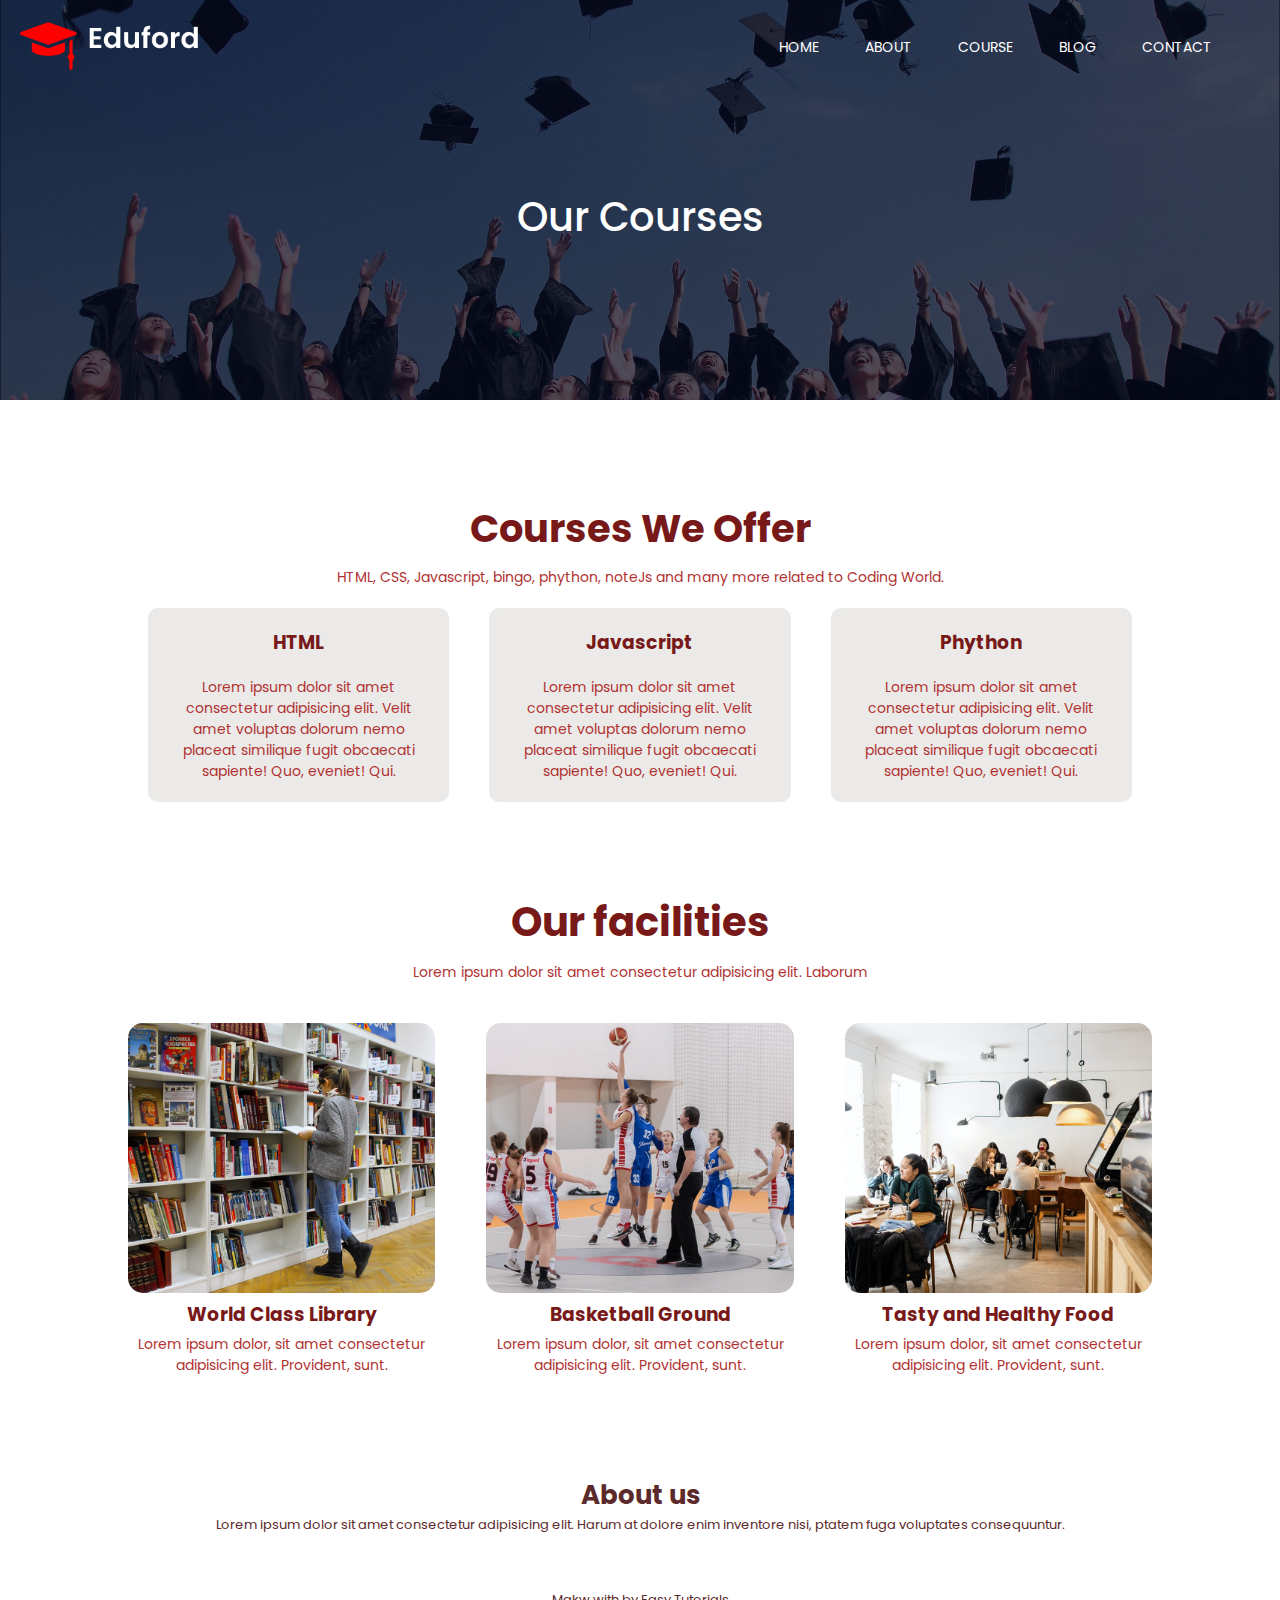
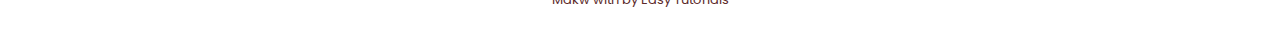
<file: course.html>
<!DOCTYPE html>
<html lang="en">

<head>
    <meta charset="UTF-8">
    <meta name="viewport" content="width=device-width, initial-scale=1.0">
    <title>Edufort-trust our education-collage of south nivedia</title>
    <link rel="stylesheet" href="style.css">
    <link rel="stylesheet" href="mediaquery.css">
    <link rel="preconnect" href="https://fonts.googleapis.com">
    <link rel="preconnect" href="https://fonts.gstatic.com" crossorigin>
    <link href="https://fonts.googleapis.com/css2?family=Poppins:wght@200;300;400;500;600;700&display=swap"
        rel="stylesheet">
    <link rel="stylesheet" href="https://cdnjs.cloudflare.com/ajax/libs/font-awesome/6.4.2/css/all.min.css"
        integrity="sha512-z3gLpd7yknf1YoNbCzqRKc4qyor8gaKU1qmn+CShxbuBusANI9QpRohGBreCFkKxLhei6S9CQXFEbbKuqLg0DA=="
        crossorigin="anonymous" referrerpolicy="no-referrer" />
</head>

<body>

    <section class="sub-header">
        <nav>
            <a href="index.html"><img src="Image/logo.png" alt=""></a>

            <div class="nav-links" id="navlinks">
                <i class="fa-solid fa-xmark" onclick="hidemenu()"></i>
                <ul>
                    <li><a href="index.html">HOME</a></li>
                    <li><a href="about.html">ABOUT</a></li>
                    <li><a href="course.html">COURSE</a></li>
                    <li><a href="blog.html">BLOG</a></li>
                    <li><a href="contact.html">CONTACT</a></li>
                </ul>
            </div>
            <i class="fa-solid fa-bars" id="icon" onclick='showmenu()'></i>
        </nav>
        <H1 class="heading">Our Courses</H1>
    </section>

    <!-- ---------------COURSE container------------ -->
    <section class="course">
        <h1>Courses We Offer</h1>
        <p class="ok">HTML, CSS, Javascript, bingo, phython, noteJs and many more related to Coding World.</p>

        <div class="row">
            <div class="course-col">
                <h3>HTML</h3>
                <p>Lorem ipsum dolor sit amet consectetur adipisicing elit. Velit amet voluptas dolorum nemo placeat
                    similique fugit obcaecati sapiente! Quo, eveniet! Qui.</p>
            </div>
            <div class="course-col">
                <h3>Javascript</h3>
                <p>Lorem ipsum dolor sit amet consectetur adipisicing elit. Velit amet voluptas dolorum nemo placeat
                    similique fugit obcaecati sapiente! Quo, eveniet! Qui.</p>
            </div>
            <div class="course-col">
                <h3>Phython</h3>
                <p>Lorem ipsum dolor sit amet consectetur adipisicing elit. Velit amet voluptas dolorum nemo placeat
                    similique fugit obcaecati sapiente! Quo, eveniet! Qui. </p>
            </div>
        </div>
    </section>

    <!-- -----------facilities----------- -->

    <section class="facilities course-facilities">
        <h1>Our facilities</h1>
        <p class="ok">Lorem ipsum dolor sit amet consectetur adipisicing elit. Laborum</p>
        <div class="row">
            <div class="facilities-col">
                <img src="Image/library.png" alt="">
                <h3>World Class Library</h3>
                <p>Lorem ipsum dolor, sit amet consectetur adipisicing elit. Provident, sunt.</p>
            </div>
            <div class="facilities-col">
                <img src="Image/basketball.png" alt="">
                <h3>Basketball Ground</h3>
                <p>Lorem ipsum dolor, sit amet consectetur adipisicing elit. Provident, sunt.</p>
            </div>
            <div class="facilities-col">
                <img src="Image/cafeteria.png" alt="">
                <h3>Tasty and Healthy Food</h3>
                <p>Lorem ipsum dolor, sit amet consectetur adipisicing elit. Provident, sunt.</p>
            </div>
        </div>
    </section>
    
    <!-- -----------------footer--------------------- -->

    <section class="footer footer-2">
        <h1>About us</h1>
        <p>Lorem ipsum dolor sit amet consectetur adipisicing elit. Harum at dolore enim inventore nisi, ptatem fuga
            voluptates consequuntur.</p>
        <div class="icon">
            <i class="fa-brands fa-facebook"></i>
            <i class="fa-brands fa-instagram"></i>
            <i class="fa-brands fa-twitter"></i>
            <i class="fa-brands fa-linkedin"></i>
        </div>
        <p>Makw with <i class="fa-regular fa-heart"></i> by Easy Tutorials</p>
    </section>


    <!-- -----------javascript---------- -->

    <script>

        var navlinks = document.getElementById("navlinks");
        function showmenu() {
            navlinks.mediaquery.right = "0px";
        }

        function hidemenu() {
            navlinks.mediaquery.right = "-220px";
        }
    </script>
</body>

</html>
</file>
<file: style.css>
* {
    padding: 0;
    margin: 0;
    font-family: 'Poppins', sans-serif;
}

.header {
    min-height: 100vh;
    width: 100%;
    background-image: linear-gradient(rgba(4, 9, 30, 0.7), rgba(4, 9, 30, 0.7)), url(Image/banner.png);
    position: relative;
    background-position: center;
    background-size: cover;
    z-index: 4;
}

/* navbar starts */

NAV {
    display: flex;
    justify-content: space-between;
    padding-bottom: 10px;
    padding-left: 20px;
    padding-top: 18px;
    padding-right: 45px;
    align-items: center;
}



nav img {
    width: 180px;
}

.nav-links ul {
    display: flex;
    list-style: none;
}

.nav-links i {
    display: none;
    color: white;
}

#icon {
    display: none;
}

.nav-links ul li::after {
    content: "";
    width: 0%;
    height: 2px;
    margin: auto;
    display: block;
    background: rgb(13, 197, 166);
    transition: 0.7s;
}

.nav-links ul li:hover::after {
    width: 95%;
}

.nav-links ul li a {
    color: white;
    text-decoration: none;
    padding: 20px;
    margin: 3px;
    font-size: 14px;
}

/* end of navbar */

.text-box {
    width: 90%;
    color: white;
    text-align: center;
    position: absolute;
    top: 50%;
    left: 50%;
    transform: translate(-50%, -50%);
}

.text-box h1 {
    font-size: 3.1rem;
}

.text-box p {
    font-size: 1.05rem;
}

.hero-btn {
    display: inline-block;
    text-decoration: none;
    background: transparent;
    color: white;
    border: 1px solid white;
    border-radius: 30px;
    padding: 13px 25px;
    position: relative;
    cursor: pointer;
    margin-top: 30px;
}

.hero-btn:hover {
    background-color: rgb(218, 66, 66);
    border: 1px solid rgb(215, 61, 61);
    transition: 1s;
}

/* courses */

.course {
    width: 80%;
    margin: auto;
    text-align: center;
    padding-top: 100px;
}

.course h1 {
    font-size: 2.4rem;
    color: #771919;
}

.ok {
    color: rgb(177, 50, 50);
    font-size: 14px;
    padding-top: 10px;
}


.row {
    display: flex;
    justify-content: space-between;
}

.row h3 {
    color: #771919;
}

.row p {
    padding-top: 20px;
    color: rgb(177, 50, 50);
    font-size: 14px;
}

.course-col {
    margin-top: 30px;
    padding: 20px;
    background-color: rgb(235, 234, 232);
    border-radius: 10px;
    margin: 20px;
    box-sizing: border-box;
    transition: 0.5s;
}

.course-col:hover {
    box-shadow: 0px 0px 10px 2px rgba(0, 0, 0, 0.2);

}

/* our-campus */

.campus {
    width: 80%;
    margin: auto;
    text-align: center;
    padding-top: 70px;
}

.campus h1 {
    font-size: 2.4rem;
    color: #771919;
}

.campus-col {
    overflow: hidden;
    flex-basis: 31%;
    position: relative;
    margin-bottom: 30px;
    border-radius: 10px;
    transition: 0.5s;
}

.campus-col img {
    width: 100%;
}

.layer {
    position: absolute;
    top: 0;
    left: 0;
    width: 100%;
}

.layer h3 {
    padding-top: 15px;
    font-size: 22px;
    letter-spacing: 0.179em;
    opacity: 0;
    transition: 1s;
}

.campus-col:hover {
    box-shadow: 0px 0px 10px 2px rgba(0, 0, 0, 0.2);
}

.campus-col:hover h3 {
    opacity: 1;
    letter-spacing: 0.488em;
}

/* our facilities */

.facilities {
    padding-top: 70px;
    /* background-color: aliceblue; */
}

.facilities-col {
    flex-basis: 30%;
    margin-top: 40px;
    margin-bottom: 3%;
    border-radius: 15px;
}

.facilities-col img {
    width: 100%;
    border-radius: 15px;
    transition: 0.5s;
}

.facilities .row p {
    padding-top: 5px;
}

.facilities-col img:hover {
    box-shadow: 0px 0px 10px 2px rgba(0, 0, 0, 0.2);
}


/* testimonial rows */

.testimonials {
    padding-top: 70px;
}

.testimonials-col {
    flex-basis: 44%;
    padding: 30px;
    padding-top: 12px;
    border-radius: 15px;
    display: flex;
    background-color: antiquewhite;
    margin: 20px;
    text-align: left;
    height: 180px;
}

.testimonials-col img {
    height: 40px;
    border-radius: 50px;
    margin-left: -20px;
    margin-right: 17px;
    margin-top: 10px;
}

.testimonials p {
    font-size: 15px;
    padding-top: 10px;
    line-height: 1.3;
    letter-spacing: 0.025em;
    /* padding-left: 05px; */
    padding-right: 20px;
    padding-bottom: 20px;
}

.testimonials-col i {
    color: red;
}

/* contact */

.ctn {
    width: 90%;
    margin: 70px auto;
    background-image: linear-gradient(rgba(0, 0, 0, 0.7), rgba(0, 0, 0, 0.7)), url(Image/banner2.jpg);
    background-position: center;
    background-size: cover;
    border-radius: 10px;
    text-align: center;
    padding: 100px 0;
}

.ctn h1 {
    color: rgb(255, 255, 255);
    font-size: 2.5rem;
    padding: 10px;
}

.footer {
    width: 100%;
    text-align: center;
    font-size: 13px;
    color: rgb(193, 123, 123);
    padding-bottom: 30px;
}

.footer h3 {
    margin-bottom: 20px;
    margin-top: 10px;
}

.footer p {
    padding-left: 50px;
    padding-right: 50px;
}

.icon {
    padding: 5px;
    padding-bottom: 30px;
}

.icon .fa-brands {
    padding-left: 20px;
    padding-right: 20px;
    color: red;
}



/* END OF 1ST PAGE */

/* -------ABOUT PAGE---------- */


.sub-header {
    height: 400px;
    width: 100%;
    background-image: linear-gradient(rgba(4, 9, 30, 0.7), rgba(4, 9, 30, 0.7)), url(Image/background.jpg);
    background-size: cover;
    background-position: center;
}

.heading {
    font-size: 2.5rem;
    font-weight: 500;
    text-align: center;
    color: white;
    margin-top: 100px;
}

.about-us {
    width: 80%;
    margin: auto;
    padding-top: 100px;
    padding-bottom: 70px;
}

.about-col {
    flex-basis: 44%;
    padding: 10px 10px;
}

.about-col img {
    width: 100%;
}

.about-col h1 {
    font-size: 26px;
    line-height: 1.1;
    letter-spacing: 0.025em;
    font-weight: 700;
    padding-bottom: 4px;
}

.footer-2 {
    color: rgb(92, 42, 42);
}

.about-col p {
    padding: 10px;
}

.explore-but {
    background-color: transparent;
    color: brown;
    border: 1px solid brown;

}

.explore-but:hover {
    color: white;
}

/* -------------end----------------- */

/* -------------------course page---------------- */

.course-facilities {
    width: 80%;
    margin: auto;
    text-align: center;
    padding-bottom: 70px;
}

.course-facilities h1 {
    font-size: 2.5rem;
    color: #771919;
}


/* --------------blog content-------------- */

.blog-content {
    width: 80%;
    margin: auto;
    padding: 60px 0;
}

.blog-left {
    flex-basis: 60%;
    padding: 10px;
}

.blog-left img {
    width: 100%;
}

.blog-left h2 {
    padding-left: 30px;
    padding-top: 10px;
}

.blog-left p {
    padding-right: 25px;
    padding-left: 25px;
    font-size: 15px;
    line-height: 1.4;
    letter-spacing: 0.032em;
    padding-bottom: 0px;
    padding-top: 0px;
}

.comment-box {
    margin-top: 20px;
    margin: 25px;
    padding: 10px 20px;
    box-shadow: 21px -7px 43px -11px rgba(0, 0, 0, 0.22);
}

.comment-box h3 {
    padding: 10px;
    text-align: left;
}

.comment-form input,
.comment-form textarea {
    width: 100%;
    padding: 10px;
    margin: 10px 0;
    box-sizing: border-box;
    border: none;
    outline: none;
    background: #f0f0f0;
    font-family: 'Courier New', Courier, monospace;
}

.blog-but {
    margin-top: 10px;
    margin-bottom: 10px;
    margin-left: 3px;
    border-radius: 0px;
}

.blog-right {
    flex-basis: 32%;
    border: 1px solid beige;
    box-shadow: 21px -7px 43px -11px rgba(0, 0, 0, 0.66);
    height: 400px;
}

.blog-right h3 {
    background-color: #5d6a0a;
    color: white;
    padding: 5px;
    margin-left: 4px;
    margin-bottom: 4px;
    /* margin-right: 4px; */
    font-weight: 600;
    font-size: 17px;
    text-align: center;

}

.blog-right div {
    box-sizing: border-box;
    display: flex;
    align-items: center;
    justify-content: space-between;
    color: #555;
    margin: 10px;
    padding: 5px;
}


/* ------------contact page----------- */

.location {
    width: 80%;
    margin: auto;
    padding-top: 70px;
    padding-bottom: 70px;
}

.location iframe {
    width: 100%;
}

.contact-us {
    width: 80%;
    margin: auto;
    padding: 10px;
    padding-bottom: 70px;
}

.contact-col {
    flex-basis: 45%;
    margin-bottom: 30px;
}

.contact-col div {
    display: flex;
    align-items: center;
    margin-bottom: 40px;
    cursor: pointer;
}

.contact-col i {
    padding-right: 20px;
    color: red;
    font-size: 20px;
}

.contact-col h5 {
    font-size: 16px;
}

.contact-col p {
    padding-top: 0px;
}

#copy {
    display: none;
    position: absolute;
}

.call-section:hover #copy {
    display: block;
    left: 310px;
    top: 1095px;
    color: brown;
    font-size: 15px;
    background-color: rgb(212, 207, 200);
    width: 70px;
    text-align: center;
    border-radius: 15px;
}

.mail-section:hover #copy {
    display: block;
    left: 370px;
    top: 1183px;
    color: brown;
    font-size: 15px;
    background-color: rgb(212, 207, 200);
    width: 70px;
    text-align: center;
    border-radius: 15px;
}

/* ------------right side------------- */

.contact-col-2 {
    flex-basis: 40%;
    background-color: rgb(97, 72, 220);
    border-radius: 10px;
    width: 100%;
    height: 400px;
}

.contact-col-2 h3 {
    text-align: center;
    margin: 10px;
    color: white;
    font-weight: 600;
    font-size: 24px;
    font-family: 'Gill Sans', 'Gill Sans MT', Calibri, 'Trebuchet MS', sans-serif;
}

.service-form {
    width: 100%;
    text-align: center;
}

.input-1{
    margin: 16px;
    display: flex;
  justify-content: space-evenly;
}

.service-form input {
    width: 35%;
    padding: 8px;
    border-radius: 6px;
}

.select-course #select-course{
    padding: 7px;
  width: 80%;
}

.select-state #select-state{
    margin-top: 17px;
    padding: 7px;
  width: 80%;
}


.service-form .submit-button {
    color: black;
    border-radius: 7px;
    padding-bottom: 10px;
    padding-top: 10px;
    transition: 0.5s;
    margin-top: 0px;
    border: 2px solid #8088ff;
}

.service-form .submit-button:hover {
    letter-spacing: 0.293em;
    color: white;
    border: none;
}
</file>
<file: mediaquery.css>
/* for devices which have less or equal pixels to 770px */
@media screen and (max-width:770px) {
    nav {
        flex-direction: column;
        padding-right: 20px;
        padding-top: 0px;
    }

    nav img {
        padding-top: 10px
    }


    .nav-links ul li a {
        font-size: 15px;
    }

    nav::before {
        content: "";
        background: black;
        z-index: -1;
        position: absolute;
        height: 12%;
        width: 100%;
        opacity: 0.3;
    }
}


/* for devices which have less or equal pixels to 770px */
@media screen and (max-width:600px) {
    .text-box h1 {
        font-size: 2.7rem;
        line-height: 1.3;
    }

    .text-box p {
        font-size: 1rem;
    }
}


/* for devices which have less or equal pixels to 770px */
@media screen and (max-width:550px) {

    nav {
        flex-direction: row;
        padding-left: 10px;
    }

    nav::before {
        opacity: 0;
    }

    nav img {
        width: 181px;
    }

    .nav-links {
        position: absolute;
        top: 0;
        right: -220px;
        height: 100vh;
        width: 220px;
        background-color: red;
        text-align: left;
        z-index: 2;
    }

    .nav-links i {
        display: block;
        padding: 10px;
    }

    #icon {
        display: block;
        color: white;
        margin-right: 5px;
        font-size: 30px;
    }

    .nav-links ul {
        flex-direction: column;
        height: 30%;
        justify-content: space-between;
        margin-top: 20px;

    }

    .nav-links ul li {
        display: block;
        text-align: center;
        padding-right: 20px;
        padding-left: 20px;
    }


    .text-box h1 {
        font-size: 1.9rem;
        line-height: 1.2;
    }

    .text-box p {
        font-size: 0.93rem;
    }
}


/* for devices which have less or equal pixels to 770px */
@media screen and (max-width:500px) {
    .hero-btn {
        padding: 9px 15px;
        font-size: 13.5px;
    }
}

/* media-query for courses section */

@media screen and (max-width:970px) {
    .row {
        flex-direction: column;
        margin-top: 15px;
    }

    .course-col {
        padding: 30px;
        padding-top: 15px;
        margin: 20px;
    }
}

@media screen and (max-width:470px) {
    .course h1 {
        font-size: 2rem;
    }

    .campus h1 {
        font-size: 2rem;
    }
}

@media screen and (max-width:380px) {
    .campus h1 {
        font-size: 1.8rem;
    }
}

/* for testimonials section */

@media screen and (max-width:1130px) {
    .testimonials-col {
        height: 220px;
    }
}

@media screen and (max-width:1080px) {
    .testimonials-col {
        height: 240px;
    }
}

/* contact us */

@media screen and (max-width:850px){
    .ctn h1{
        font-size:30px ;
    }
}

@media screen and (max-width:650px) {
    .ctn  h1{
        font-size: 24px;
    }
}

/* for footer */

@media screen and (max-width:450px) {
    .footer p{
        padding-left: 25px;
        padding-right: 25px;
    }
}

/* -------------END----------------- */

/* ---------------------ABOUT PAGE------------------------ */


@media screen and (max-width:450px){
    .heading{
        font-size: 2.1rem;
    }
    .about-col h1{
        font-size: 22px;
    }
}

/* ------------end---------------- */

/* -----------facilities-------------- */

@media screen and (max-width:500px) {
    nav img{
        width: 170px;
    }
    .course h1{
        font-size: 2rem;
    }
    .course-facilities h1{
        font-size: 2rem;
    }
}

@media screen and (max-width:450px){
    nav img{
        width: 160px;
    }
}


/* -----------blog section-------------- */

@media screen and (max-width:650px){
    .blog-heading{
        font-size: 2.2rem;
    }
}

@media screen and (max-width:450px){
    .blog-heading{
        font-size: 1.9rem;
    }
}


/* --------------contact page------------ */

@media screen and (max-width:970px){
    .contact-col div{
        justify-content: center;
    }
    .contact-col-2{
        width: 50vw;
  margin: auto;
    }
}

/* ----------for right contact us section-------- */

@media screen and (max-width:1200px) {
.contact-col-2{
    flex-basis: 50%;
}
}

@media screen and (max-width:970px){
    .submit-button{
        margin-bottom: 20px;
    }
}

@media screen and (max-width:770px) {
    .contact-col-2{
        width: 70%;
    }
}

@media screen and (max-width:600px) {
    .contact-col-2 h3{
        font-size: 20px;
    }
}


@media screen and (max-width:500px) {
    .contact-col-2{
        width: 90%;
    }
    .service-form .input-1{
        margin: 13px;
    }
    .input-1 input{
        padding: 6px;
    }
    .select-course #select-course{
        padding: 6px;
    }
    .select-state #select-state {
        padding: 6px;
}
}
</file>
<file: Project/style.css>
* {
    padding: 0;
    margin: 0;
    font-family: 'Poppins', sans-serif;
}

.header {
    min-height: 100vh;
    width: 100%;
    background-image: linear-gradient(rgba(4, 9, 30, 0.7), rgba(4, 9, 30, 0.7)), url(Image/banner.png);
    position: relative;
    background-position: center;
    background-size: cover;
    z-index: 4;
}

/* navbar starts */

NAV {
    display: flex;
    justify-content: space-between;
    padding-bottom: 10px;
    padding-left: 20px;
    padding-top: 18px;
    padding-right: 45px;
    align-items: center;
}



nav img {
    width: 180px;
}

.nav-links ul {
    display: flex;
    list-style: none;
}

.nav-links i {
    display: none;
    color: white;
}

#icon {
    display: none;
}

.nav-links ul li::after {
    content: "";
    width: 0%;
    height: 2px;
    margin: auto;
    display: block;
    background: rgb(13, 197, 166);
    transition: 0.7s;
}

.nav-links ul li:hover::after {
    width: 95%;
}

.nav-links ul li a {
    color: white;
    text-decoration: none;
    padding: 20px;
    margin: 3px;
    font-size: 14px;
}




/* end of navbar */

.text-box {
    width: 90%;
    color: white;
    text-align: center;
    position: absolute;
    top: 50%;
    left: 50%;
    transform: translate(-50%, -50%);
}

.text-box h1 {
    font-size: 3.1rem;
}

.text-box p {
    font-size: 1.05rem;
}

.hero-btn {
    display: inline-block;
    text-decoration: none;
    background: transparent;
    color: white;
    border: 1px solid white;
    border-radius: 30px;
    padding: 13px 25px;
    position: relative;
    cursor: pointer;
    margin-top: 30px;
}

.hero-btn:hover {
    background-color: rgb(218, 66, 66);
    border: 1px solid rgb(215, 61, 61);
    transition: 1s;
}

/* courses */

.course {
    width: 80%;
    margin: auto;
    text-align: center;
    padding-top: 100px;
}

.course h1 {
    font-size: 2.4rem;
    color: #771919;
}

.ok {
    color: rgb(177, 50, 50);
    font-size: 14px;
    padding-top: 10px;
}


.row {
    display: flex;
    justify-content: space-between;
}

.row h3 {
    color: #771919;
}

.row p {
    padding-top: 20px;
    color: rgb(177, 50, 50);
    font-size: 14px;
}

.course-col {
    margin-top: 30px;
    padding: 20px;
    background-color: rgb(235, 234, 232);
    border-radius: 10px;
    margin: 20px;
    box-sizing: border-box;
    transition: 0.5s;
}

.course-col:hover {
    box-shadow: 0px 0px 10px 2px rgba(0, 0, 0, 0.2);

}

/* our-campus */

.campus {
    width: 80%;
    margin: auto;
    text-align: center;
    padding-top: 70px;
}

.campus h1 {
    font-size: 2.4rem;
    color: #771919;
}

.campus-col {
    overflow: hidden;
    flex-basis: 31%;
    position: relative;
    margin-bottom: 30px;
    border-radius: 10px;
    transition: 0.5s;
}

.campus-col img {
    width: 100%;
}

.layer {
    position: absolute;
    top: 0;
    left: 0;
    width: 100%;
}

.layer h3 {
    padding-top: 15px;
    font-size: 22px;
    letter-spacing: 0.179em;
    opacity: 0;
    transition: 1s;
}

.campus-col:hover {
    box-shadow: 0px 0px 10px 2px rgba(0, 0, 0, 0.2);
}

.campus-col:hover h3 {
    opacity: 1;
    letter-spacing: 0.488em;
}

/* our facilities */

.facilities {
    padding-top: 70px;
    /* background-color: aliceblue; */
}

.facilities-col {
    flex-basis: 30%;
    margin-top: 40px;
    margin-bottom: 3%;
    border-radius: 15px;
}

.facilities-col img {
    width: 100%;
    border-radius: 15px;
    transition: 0.5s;
}

.facilities .row p {
    padding-top: 5px;
}

.facilities-col img:hover {
    box-shadow: 0px 0px 10px 2px rgba(0, 0, 0, 0.2);
}


/* testimonial rows */

.testimonials {
    padding-top: 70px;
}

.testimonials-col {
    flex-basis: 44%;
    padding: 30px;
    padding-top: 12px;
    border-radius: 15px;
    display: flex;
    background-color: antiquewhite;
    margin: 20px;
    text-align: left;
    height: 180px;
}

.testimonials-col img {
    height: 40px;
    border-radius: 50px;
    margin-left: -20px;
    margin-right: 17px;
    margin-top: 10px;
}

.testimonials p {
    font-size: 15px;
    padding-top: 10px;
    line-height: 1.3;
    letter-spacing: 0.025em;
    /* padding-left: 05px; */
    padding-right: 20px;
    padding-bottom: 20px;
}

.testimonials-col i {
    color: red;
}

/* contact */

.ctn {
    width: 90%;
    margin: 70px auto;
    background-image: linear-gradient(rgba(0, 0, 0, 0.7), rgba(0, 0, 0, 0.7)), url(Image/banner2.jpg);
    background-position: center;
    background-size: cover;
    border-radius: 10px;
    text-align: center;
    padding: 100px 0;
}

.ctn h1 {
    color: rgb(255, 255, 255);
    font-size: 2.5rem;
    padding: 10px;
}

.footer {
    width: 100%;
    text-align: center;
    font-size: 13px;
    color: rgb(193, 123, 123);
    padding-bottom: 30px;
}

.footer h3 {
    margin-bottom: 20px;
    margin-top: 10px;
}

.footer p {
    padding-left: 50px;
    padding-right: 50px;
}

.icon {
    padding: 5px;
    padding-bottom: 30px;
}

.icon .fa-brands {
    padding-left: 20px;
    padding-right: 20px;
    color: red;
}



/* END OF 1ST PAGE */

/* -------ABOUT PAGE---------- */


.sub-header {
    height: 400px;
    width: 100%;
    background-image: linear-gradient(rgba(4, 9, 30, 0.7), rgba(4, 9, 30, 0.7)), url(Image/background.jpg);
    background-size: cover;
    background-position: center;
}

.heading {
    font-size: 2.5rem;
    font-weight: 500;
    text-align: center;
    color: white;
    margin-top: 100px;
}

.about-us {
    width: 80%;
    margin: auto;
    padding-top: 100px;
    padding-bottom: 70px;
}

.about-col {
    flex-basis: 44%;
    padding: 10px 10px;
}

.about-col img {
    width: 100%;
}

.about-col h1 {
    font-size: 26px;
    line-height: 1.1;
    letter-spacing: 0.025em;
    font-weight: 700;
    padding-bottom: 4px;
}

.footer-2 {
    color: rgb(92, 42, 42);
}

.about-col p {
    padding: 10px;
}

.explore-but {
    background-color: transparent;
    color: brown;
    border: 1px solid brown;

}

.explore-but:hover {
    color: white;
}

/* -------------end----------------- */

/* -------------------course page---------------- */

.course-facilities {
    width: 80%;
    margin: auto;
    text-align: center;
    padding-bottom: 70px;
}

.course-facilities h1 {
    font-size: 2.5rem;
    color: #771919;
}


/* --------------blog content-------------- */

.blog-content {
    width: 80%;
    margin: auto;
    padding: 60px 0;
}

.blog-left {
    flex-basis: 60%;
    padding: 10px;
}

.blog-left img {
    width: 100%;
}

.blog-left h2 {
    padding-left: 30px;
    padding-top: 10px;
}

.blog-left p {
    padding-right: 25px;
    padding-left: 25px;
    font-size: 15px;
    line-height: 1.4;
    letter-spacing: 0.032em;
    padding-bottom: 0px;
    padding-top: 0px;
}

.comment-box {
    margin-top: 20px;
    margin: 25px;
    padding: 10px 20px;
    box-shadow: 21px -7px 43px -11px rgba(0, 0, 0, 0.22);
}

.comment-box h3 {
    padding: 10px;
    text-align: left;
}

.comment-form input,
.comment-form textarea {
    width: 100%;
    padding: 10px;
    margin: 10px 0;
    box-sizing: border-box;
    border: none;
    outline: none;
    background: #f0f0f0;
    font-family: 'Courier New', Courier, monospace;
}

.blog-but {
    margin-top: 10px;
    margin-bottom: 10px;
    margin-left: 3px;
    border-radius: 0px;
}

.blog-right {
    flex-basis: 32%;
    border: 1px solid beige;
    box-shadow: 21px -7px 43px -11px rgba(0, 0, 0, 0.66);
    height: 400px;
}

.blog-right h3 {
    background-color: #5d6a0a;
    color: white;
    padding: 5px;
    margin-left: 4px;
    margin-bottom: 4px;
    /* margin-right: 4px; */
    font-weight: 600;
    font-size: 17px;
    text-align: center;

}

.blog-right div {
    box-sizing: border-box;
    display: flex;
    align-items: center;
    justify-content: space-between;
    color: #555;
    margin: 10px;
    padding: 5px;
}


/* ------------contact page----------- */

.location {
    width: 80%;
    margin: auto;
    padding-top: 70px;
    padding-bottom: 70px;
}

.location iframe {
    width: 100%;
}

.contact-us {
    width: 80%;
    margin: auto;
    padding: 10px;
    padding-bottom: 70px;
}

.contact-col {
    flex-basis: 45%;
    margin-bottom: 30px;
}

.contact-col div {
    display: flex;
    align-items: center;
    margin-bottom: 40px;
    cursor: pointer;
}

.contact-col i {
    padding-right: 20px;
    color: red;
    font-size: 20px;
}

.contact-col h5 {
    font-size: 16px;
}

.contact-col p {
    padding-top: 0px;
}

#copy {
    display: none;
    position: absolute;
}

.call-section:hover #copy {
    display: block;
    left: 310px;
    top: 1095px;
    color: brown;
    font-size: 15px;
    background-color: rgb(212, 207, 200);
    width: 70px;
    text-align: center;
    border-radius: 15px;
}

.mail-section:hover #copy {
    display: block;
    left: 370px;
    top: 1183px;
    color: brown;
    font-size: 15px;
    background-color: rgb(212, 207, 200);
    width: 70px;
    text-align: center;
    border-radius: 15px;
}

/* ------------right side------------- */

.contact-col-2 {
    flex-basis: 40%;
    background-color: rgb(97, 72, 220);
    border-radius: 10px;
    width: 100%;
    height: 400px;
}

.contact-col-2 h3 {
    text-align: center;
    margin: 10px;
    color: white;
    font-weight: 600;
    font-size: 24px;
    font-family: 'Gill Sans', 'Gill Sans MT', Calibri, 'Trebuchet MS', sans-serif;
}

.service-form {
    width: 100%;
    text-align: center;
}

.input-1{
    margin: 16px;
    display: flex;
  justify-content: space-evenly;
}

.service-form input {
    width: 35%;
    padding: 8px;
    border-radius: 6px;
}

.select-course #select-course{
    padding: 7px;
  width: 80%;
}

.select-state #select-state{
    margin-top: 17px;
    padding: 7px;
  width: 80%;
}


.service-form .submit-button {
    color: black;
    border-radius: 7px;
    padding-bottom: 10px;
    padding-top: 10px;
    transition: 0.5s;
    margin-top: 0px;
    border: 2px solid #8088ff;
}

.service-form .submit-button:hover {
    letter-spacing: 0.293em;
    color: white;
    border: none;
}
</file>
<file: Project/mediaquery.css>
/* for devices which have less or equal pixels to 770px */
@media screen and (max-width: 770px) {
  nav {
    flex-direction: column;
    padding-right: 20px;
    padding-top: 0px;
  }

  nav img {
    padding-top: 10px;
  }

  .nav-links ul li a {
    font-size: 15px;
  }

  nav::before {
    content: "";
    background: black;
    z-index: -1;
    position: absolute;
    height: 12%;
    width: 100%;
    opacity: 0.3;
  }
}

/* for devices which have less or equal pixels to 770px */
@media screen and (max-width: 600px) {
  .text-box h1 {
    font-size: 2.7rem;
    line-height: 1.3;
  }

  .text-box p {
    font-size: 1rem;
  }
}

/* for devices which have less or equal pixels to 550px */
@media screen and (max-width: 550px) {
  nav {
    flex-direction: row;
    padding-left: 10px;
  }

  nav::before {
    opacity: 0;
  }

  nav img {
    width: 181px;
  }

  .nav-links {
    position: absolute;
    top: 0;
    right: -230px;
    height: 100vh;
    width: 220px;
    background-color: #514747;
    text-align: left;
    z-index: 2;
    transition: 0.5s ease-out;
  }

  #close-icon {
    font-size: 15px;
    position: absolute;
    border: 0.4px solid rgb(150, 19, 19);
    border-radius: 5px;
  }
  .nav-links i {
    display: block;
    padding: 10px;
  }

  #icon {
    display: block;
    color: white;
    margin-right: 5px;
    font-size: 30px;
    border: 0.4px solid rgb(124, 26, 26);
  }

  .nav-links ul {
    flex-direction: column;
    height: 30%;
    justify-content: space-between;
    margin-top: 20px;
  }

  .nav-links ul li {
    display: block;
    text-align: center;
    padding-right: 20px;
    padding-left: 20px;
  }

  .text-box h1 {
    font-size: 1.9rem;
    line-height: 1.2;
  }

  .text-box p {
    font-size: 0.93rem;
  }
}

/* for devices which have less or equal pixels to 770px */
@media screen and (max-width: 500px) {
  .hero-btn {
    padding: 9px 15px;
    font-size: 13.5px;
  }
}

/* media-query for courses section */

@media screen and (max-width: 970px) {
  .row {
    flex-direction: column;
    margin-top: 15px;
  }

  .course-col {
    padding: 30px;
    padding-top: 15px;
    margin: 20px;
  }
}

@media screen and (max-width: 470px) {
  .course h1 {
    font-size: 2rem;
  }

  .campus h1 {
    font-size: 2rem;
  }
}

@media screen and (max-width: 380px) {
  .campus h1 {
    font-size: 1.8rem;
  }
}

/* for testimonials section */

@media screen and (max-width: 1130px) {
  .testimonials-col {
    height: 220px;
  }
}

@media screen and (max-width: 1080px) {
  .testimonials-col {
    height: 240px;
  }
}

/* contact us */

@media screen and (max-width: 850px) {
  .ctn h1 {
    font-size: 30px;
  }
}

@media screen and (max-width: 650px) {
  .ctn h1 {
    font-size: 24px;
  }
}

/* for footer */

@media screen and (max-width: 450px) {
  .footer p {
    padding-left: 25px;
    padding-right: 25px;
  }
}

/* -------------END----------------- */

/* ---------------------ABOUT PAGE------------------------ */

@media screen and (max-width: 450px) {
  .heading {
    font-size: 2.1rem;
  }
  .about-col h1 {
    font-size: 22px;
  }
}

/* ------------end---------------- */

/* -----------facilities-------------- */

@media screen and (max-width: 500px) {
  nav img {
    width: 170px;
  }
  .course h1 {
    font-size: 2rem;
  }
  .course-facilities h1 {
    font-size: 2rem;
  }
}

@media screen and (max-width: 450px) {
  nav img {
    width: 160px;
  }
}

/* -----------blog section-------------- */

@media screen and (max-width: 650px) {
  .blog-heading {
    font-size: 2.2rem;
  }
}

@media screen and (max-width: 450px) {
  .blog-heading {
    font-size: 1.9rem;
  }
}

/* --------------contact page------------ */

@media screen and (max-width: 970px) {
  .contact-col div {
    justify-content: center;
  }
  .contact-col-2 {
    width: 50vw;
    margin: auto;
  }
}

/* ----------for right contact us section-------- */

@media screen and (max-width: 1200px) {
  .contact-col-2 {
    flex-basis: 50%;
  }
}

@media screen and (max-width: 970px) {
  .submit-button {
    margin-bottom: 20px;
  }
}

@media screen and (max-width: 770px) {
  .contact-col-2 {
    width: 70%;
  }
}

@media screen and (max-width: 600px) {
  .contact-col-2 h3 {
    font-size: 20px;
  }
}

@media screen and (max-width: 500px) {
  .contact-col-2 {
    width: 90%;
  }
  .service-form .input-1 {
    margin: 13px;
  }
  .input-1 input {
    padding: 6px;
  }
  .select-course #select-course {
    padding: 6px;
  }
  .select-state #select-state {
    padding: 6px;
  }
}
</file>
